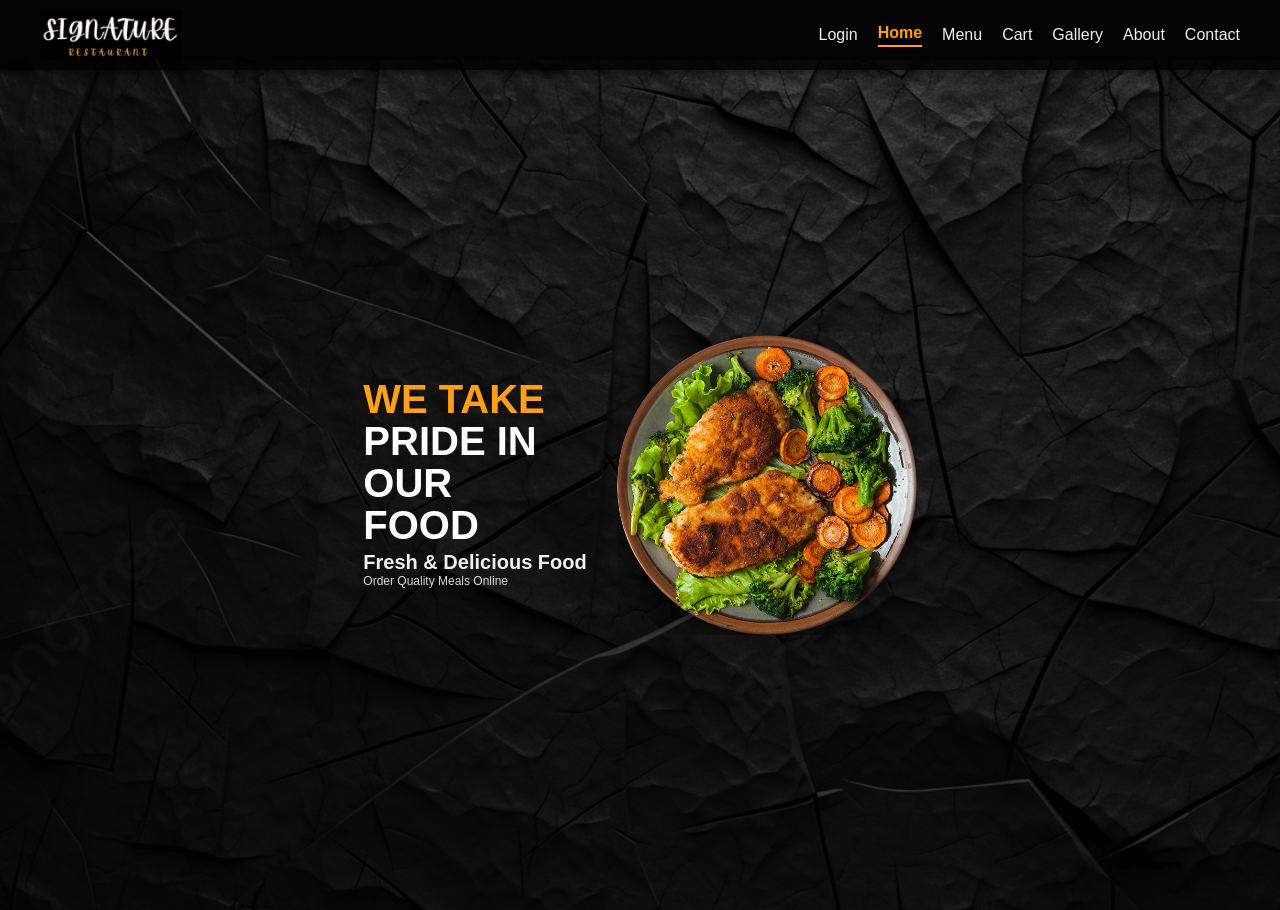
<file: Online Food Restaurant Project/index.html>
<!DOCTYPE html>
<html>
<head>
    <title>Home | Signature</title>
    <link rel="stylesheet" href="style.css">
</head>
<body>
    <header class="header">
        <div class="container">
            <a href="index.html" class="logo">
                <img src="images/logo.jpg" alt="">
            </a>
            <nav class="nav">
             <a href="login.html" >Login</a>
               <a href="index.html" class="active">Home</a>
                <a href="menu.html" >Menu</a>
                   <a href="cart.html">Cart</a>
                <a href="gallery.html">Gallery</a>
                <a href="about.html" >About</a>
                <a href="contact.html">Contact</a>
            </nav>
        </div>
    </header>
    <section class="hero">
        <div class="center-container">
            <div class="text-block">
                <h1><span class="yellow">WE TAKE</span></h1>
                <h1>PRIDE IN</h1>
                <h1>OUR</h1>
                <h1>FOOD</h1>
                <div class="tagline">
                    <h2>Fresh & Delicious Food</h2>
                    <p>Order Quality Meals Online</p>
                </div>
            </div>
            <div class="image-block">
                <img src="images/food.jpg" alt="Delicious Food">
            </div>
        </div>
    </section>
</file>
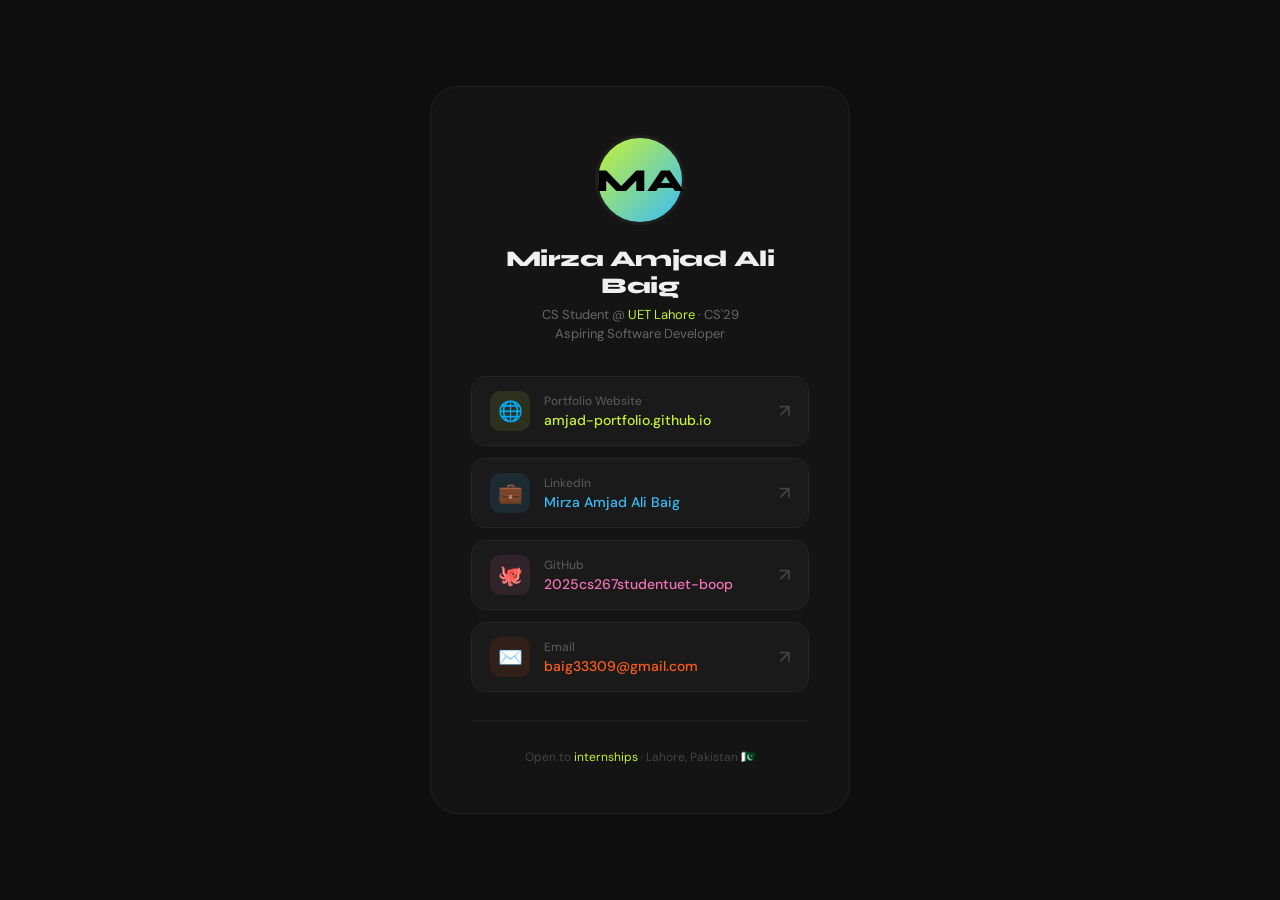
<file: amjad_links.html>
<!DOCTYPE html>
<html lang="en">
<head>
<meta charset="UTF-8"/>
<meta name="viewport" content="width=device-width, initial-scale=1.0"/>
<title>Mirza Amjad Ali Baig — Links</title>
<link href="https://fonts.googleapis.com/css2?family=Syne:wght@700;800&family=DM+Sans:wght@400;500&display=swap" rel="stylesheet"/>
<style>
  *, *::before, *::after { box-sizing: border-box; margin: 0; padding: 0; }
  body {
    min-height: 100vh;
    background: #0e0e0e;
    display: flex; align-items: center; justify-content: center;
    font-family: 'DM Sans', sans-serif;
    padding: 2rem;
  }
  .card {
    background: #141414;
    border: 1px solid #222;
    border-radius: 28px;
    padding: 3rem 2.5rem;
    width: 100%; max-width: 420px;
    text-align: center;
  }
  .avatar {
    width: 90px; height: 90px;
    border-radius: 50%;
    background: linear-gradient(135deg, #C8F135, #38BDF8);
    display: flex; align-items: center; justify-content: center;
    font-family: 'Syne', sans-serif;
    font-size: 2rem; font-weight: 800;
    color: #000;
    margin: 0 auto 1.25rem;
    border: 3px solid #1e1e1e;
  }
  h1 {
    font-family: 'Syne', sans-serif;
    font-size: 1.4rem; font-weight: 800;
    color: #f0f0f0; margin-bottom: .35rem;
    letter-spacing: -0.5px;
  }
  .role {
    font-size: 13px; color: #666;
    margin-bottom: 2rem; line-height: 1.5;
  }
  .role span { color: #C8F135; }
  .links { display: flex; flex-direction: column; gap: .75rem; }
  .link-btn {
    display: flex; align-items: center; gap: 14px;
    background: #1a1a1a; border: 1px solid #252525;
    border-radius: 14px; padding: 14px 18px;
    text-decoration: none; color: #f0f0f0;
    font-size: 15px; font-weight: 500;
    transition: border-color .2s, transform .15s, background .2s;
    text-align: left;
  }
  .link-btn:hover { border-color: #C8F135; transform: translateY(-2px); background: #1e1e1e; }
  .link-icon {
    width: 40px; height: 40px; border-radius: 10px;
    display: flex; align-items: center; justify-content: center;
    font-size: 20px; flex-shrink: 0;
  }
  .link-text { flex: 1; }
  .link-label { font-size: 12px; color: #555; margin-bottom: 2px; }
  .link-value { font-size: 14px; font-weight: 500; }
  .arrow { color: #444; font-size: 18px; }
  .link-btn:hover .arrow { color: #C8F135; }
  .divider { height: 1px; background: #1e1e1e; margin: 1.75rem 0; }
  .footer-text { font-size: 12px; color: #444; }
  .footer-text span { color: #C8F135; }
</style>
</head>
<body>
<div class="card">
  <div class="avatar">MA</div>
  <h1>Mirza Amjad Ali Baig</h1>
  <p class="role">CS Student @ <span>UET Lahore</span> · CS'29<br/>Aspiring Software Developer</p>

  <div class="links">

    <a href="https://2025cs267studentuet-boop.github.io/portfolio/" target="_blank" class="link-btn">
      <div class="link-icon" style="background:rgba(200,241,53,.1);">🌐</div>
      <div class="link-text">
        <div class="link-label">Portfolio Website</div>
        <div class="link-value" style="color:#C8F135;">amjad-portfolio.github.io</div>
      </div>
      <span class="arrow">↗</span>
    </a>

    <a href="https://linkedin.com/in/mirza-amjad-ali-baig-b430b33a5" target="_blank" class="link-btn">
      <div class="link-icon" style="background:rgba(56,189,248,.1);">💼</div>
      <div class="link-text">
        <div class="link-label">LinkedIn</div>
        <div class="link-value" style="color:#38BDF8;">Mirza Amjad Ali Baig</div>
      </div>
      <span class="arrow">↗</span>
    </a>

    <a href="https://github.com/2025cs267studentuet-boop" target="_blank" class="link-btn">
      <div class="link-icon" style="background:rgba(244,114,182,.1);">🐙</div>
      <div class="link-text">
        <div class="link-label">GitHub</div>
        <div class="link-value" style="color:#F472B6;">2025cs267studentuet-boop</div>
      </div>
      <span class="arrow">↗</span>
    </a>

    <a href="mailto:baig33309@gmail.com" class="link-btn">
      <div class="link-icon" style="background:rgba(255,92,26,.1);">✉️</div>
      <div class="link-text">
        <div class="link-label">Email</div>
        <div class="link-value" style="color:#FF5C1A;">baig33309@gmail.com</div>
      </div>
      <span class="arrow">↗</span>
    </a>

  </div>

  <div class="divider"></div>
  <p class="footer-text">Open to <span>internships</span> · Lahore, Pakistan 🇵🇰</p>
</div>
</body>
</html>
</file>
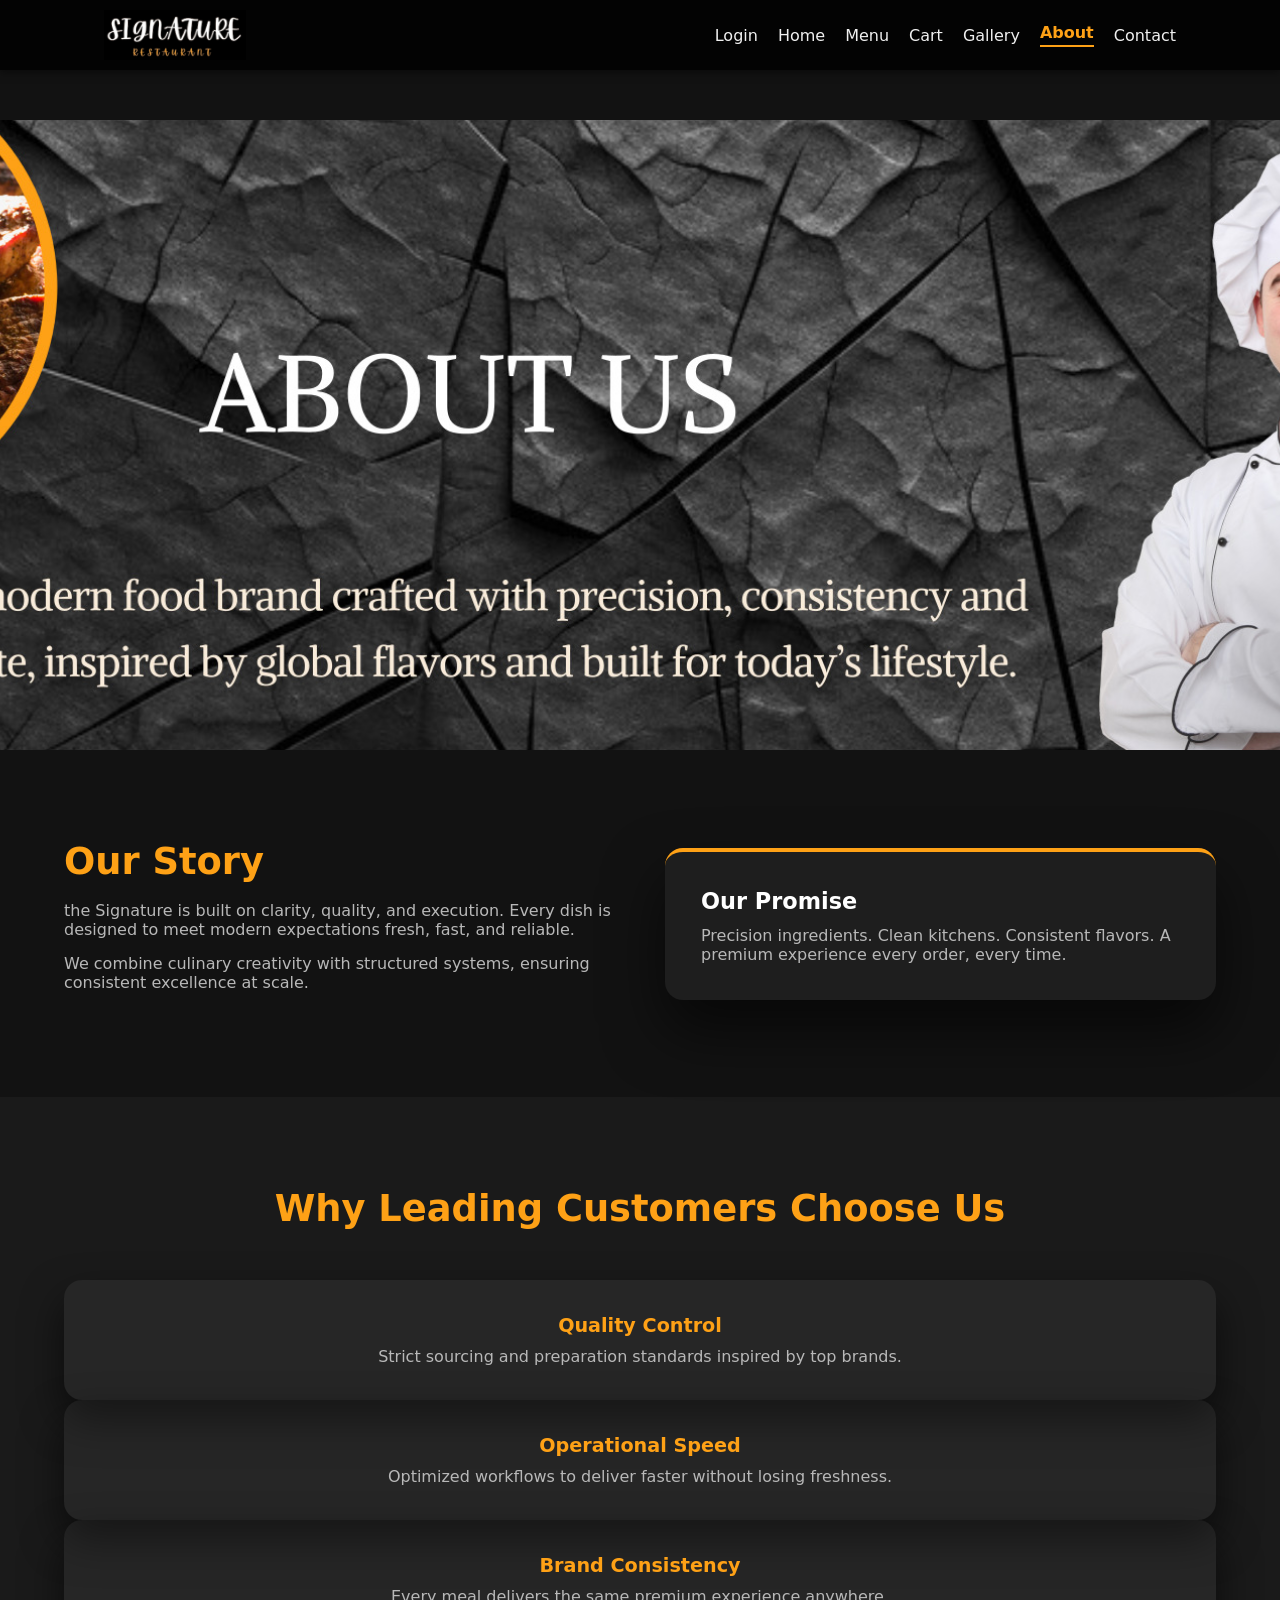
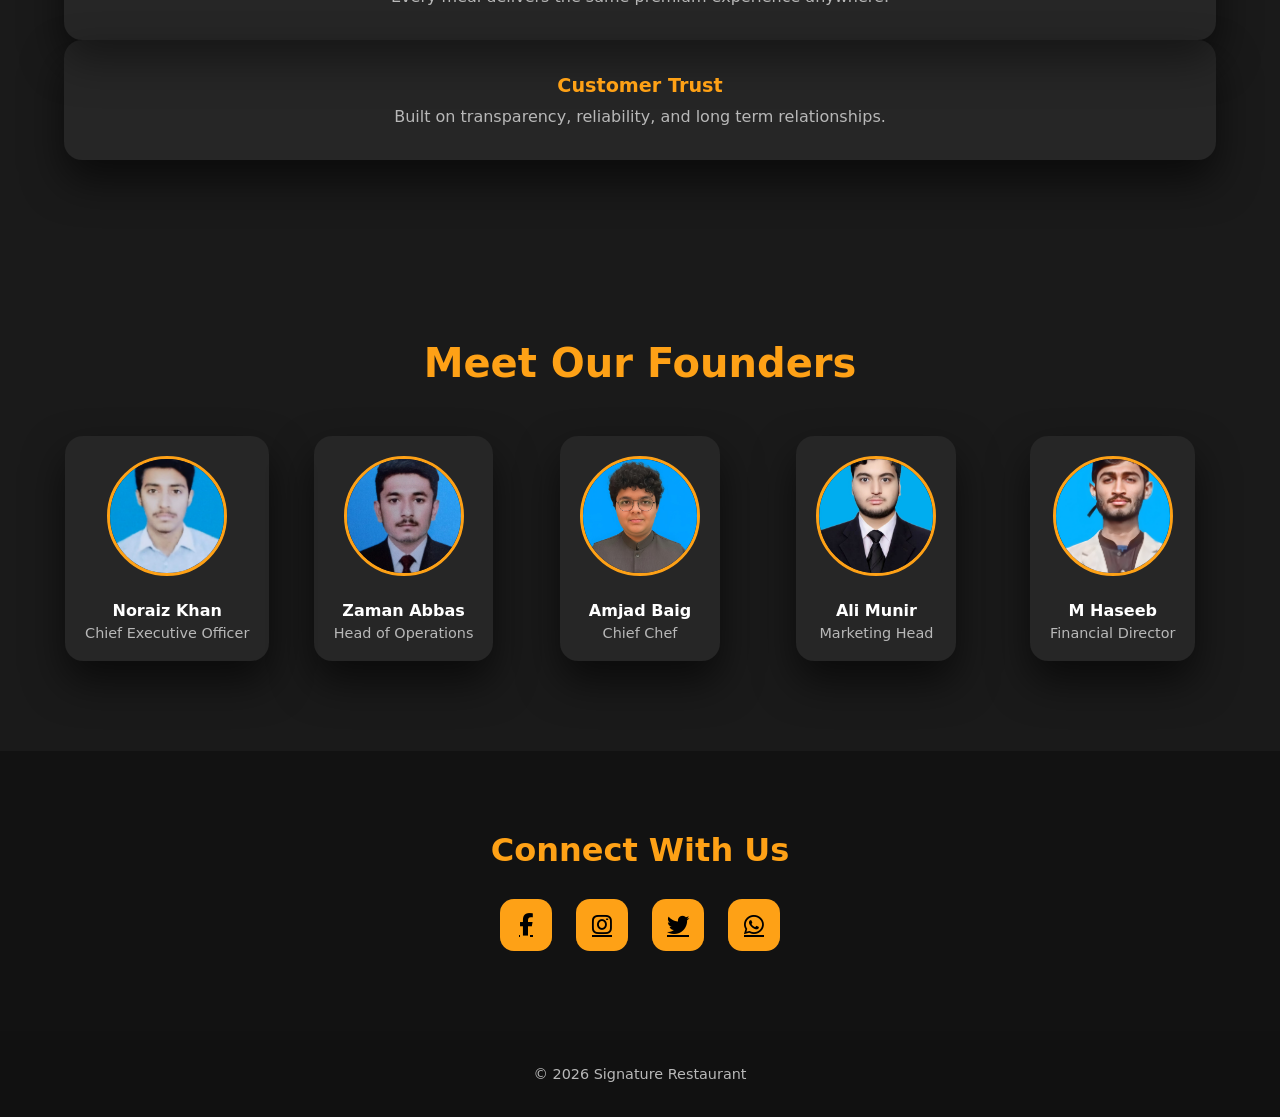
<file: Online Food Restaurant Project/about.html>
<header class="header">
    <div class="container">
       <a href="index.html" class="logo">
                <img src="images/logo.jpg" alt="">
            </a>
            <nav class="nav">
             <a href="login.html" >Login</a>
               <a href="index.html" >Home</a>
                <a href="menu.html" >Menu</a>
                 <a href="cart.html">Cart</a>
                <a href="gallery.html">Gallery</a>
                <a href="about.html" class="active">About</a>
                <a href="contact.html">Contact</a>
            </nav>
    </div>
</header>
<!DOCTYPE html>
<html lang="en">
<head>
  <meta charset="UTF-8" />
  <meta name="viewport" content="width=device-width, initial-scale=1.0" />
  <title>About Us | Signature</title>
  <link rel="stylesheet" href="about.css">

 
  <link rel="stylesheet" href="https://cdnjs.cloudflare.com/ajax/libs/font-awesome/6.5.0/css/all.min.css">

</head>
<body>

  
  <section class="hero">
  </section>

  
  <section class="container about">
    <div class="about-text">
      <h2>Our Story</h2>
      <p>
        the Signature is built on clarity, quality, and execution. Every dish is
        designed to meet modern expectations  fresh, fast, and reliable.
      </p>
      <p>
        We combine culinary creativity with structured systems, ensuring
        consistent excellence at scale.
      </p>
    </div>
    <div class="about-card">
      <h3>Our Promise</h3>
      <p>
        Precision ingredients. Clean kitchens. Consistent flavors. A premium
        experience  every order, every time.
      </p>
    </div>
  </section>

  
  <section class="values">
    <div class="container">
      <h2>Why Leading Customers Choose Us</h2>
      <div class="value-grid">
        <div class="value-box">
          <h4>Quality Control</h4>
          <p>Strict sourcing and preparation standards inspired by top brands.</p>
        </div>
        <div class="value-box">
          <h4>Operational Speed</h4>
          <p>Optimized workflows to deliver faster without losing freshness.</p>
        </div>
        <div class="value-box">
          <h4>Brand Consistency</h4>
          <p>Every meal delivers the same premium experience  anywhere.</p>
        </div>
        <div class="value-box">
          <h4>Customer Trust</h4>
          <p>Built on transparency, reliability, and long term relationships.</p>
        </div>
      </div>
    </div>
  </section>


<section class="founders">
  <div class="container">
    <h2>Meet Our Founders</h2>
    <div class="founders-grid">
      <div class="founder-card">
        <img src="images/noraiz.jpg" alt="Founder 1">
        <h4>Noraiz Khan</h4>
        <p>Chief Executive Officer</p>
      </div>
      <div class="founder-card">
        <img src="images/zaman.jpg" alt="Founder 2">
        <h4>Zaman Abbas</h4>
        <p>Head of Operations</p>
      </div>
      <div class="founder-card">
        <img src="images/baig1.jpg" alt="Founder 3">
        <h4>Amjad Baig</h4>
        <p>Chief Chef</p>
      </div>
      <div class="founder-card">
        <img src="images/ali.jpg" alt="Founder 4">
        <h4>Ali Munir</h4>
        <p>Marketing Head</p>
      </div>
      <div class="founder-card">
        <img src="images/haseeb.jpg" alt="Founder 5">
        <h4>M Haseeb</h4>
        <p>Financial Director</p>
      </div>
    </div>
  </div>
</section>

  
  <section class="social-section">
    <div class="container">
      <h2 class="social-title">Connect With Us</h2>
      <div class="social-icons">
        <a href="#"><i class="fab fa-facebook-f"></i></a>
        <a href="#"><i class="fab fa-instagram"></i></a>
        <a href="#"><i class="fab fa-twitter"></i></a>
        <a href="#"><i class="fab fa-whatsapp"></i></a>
      </div>
    </div>
  </section>

 <footer class="footer">© 2026 Signature Restaurant</footer>

</body>
</html>
</file>
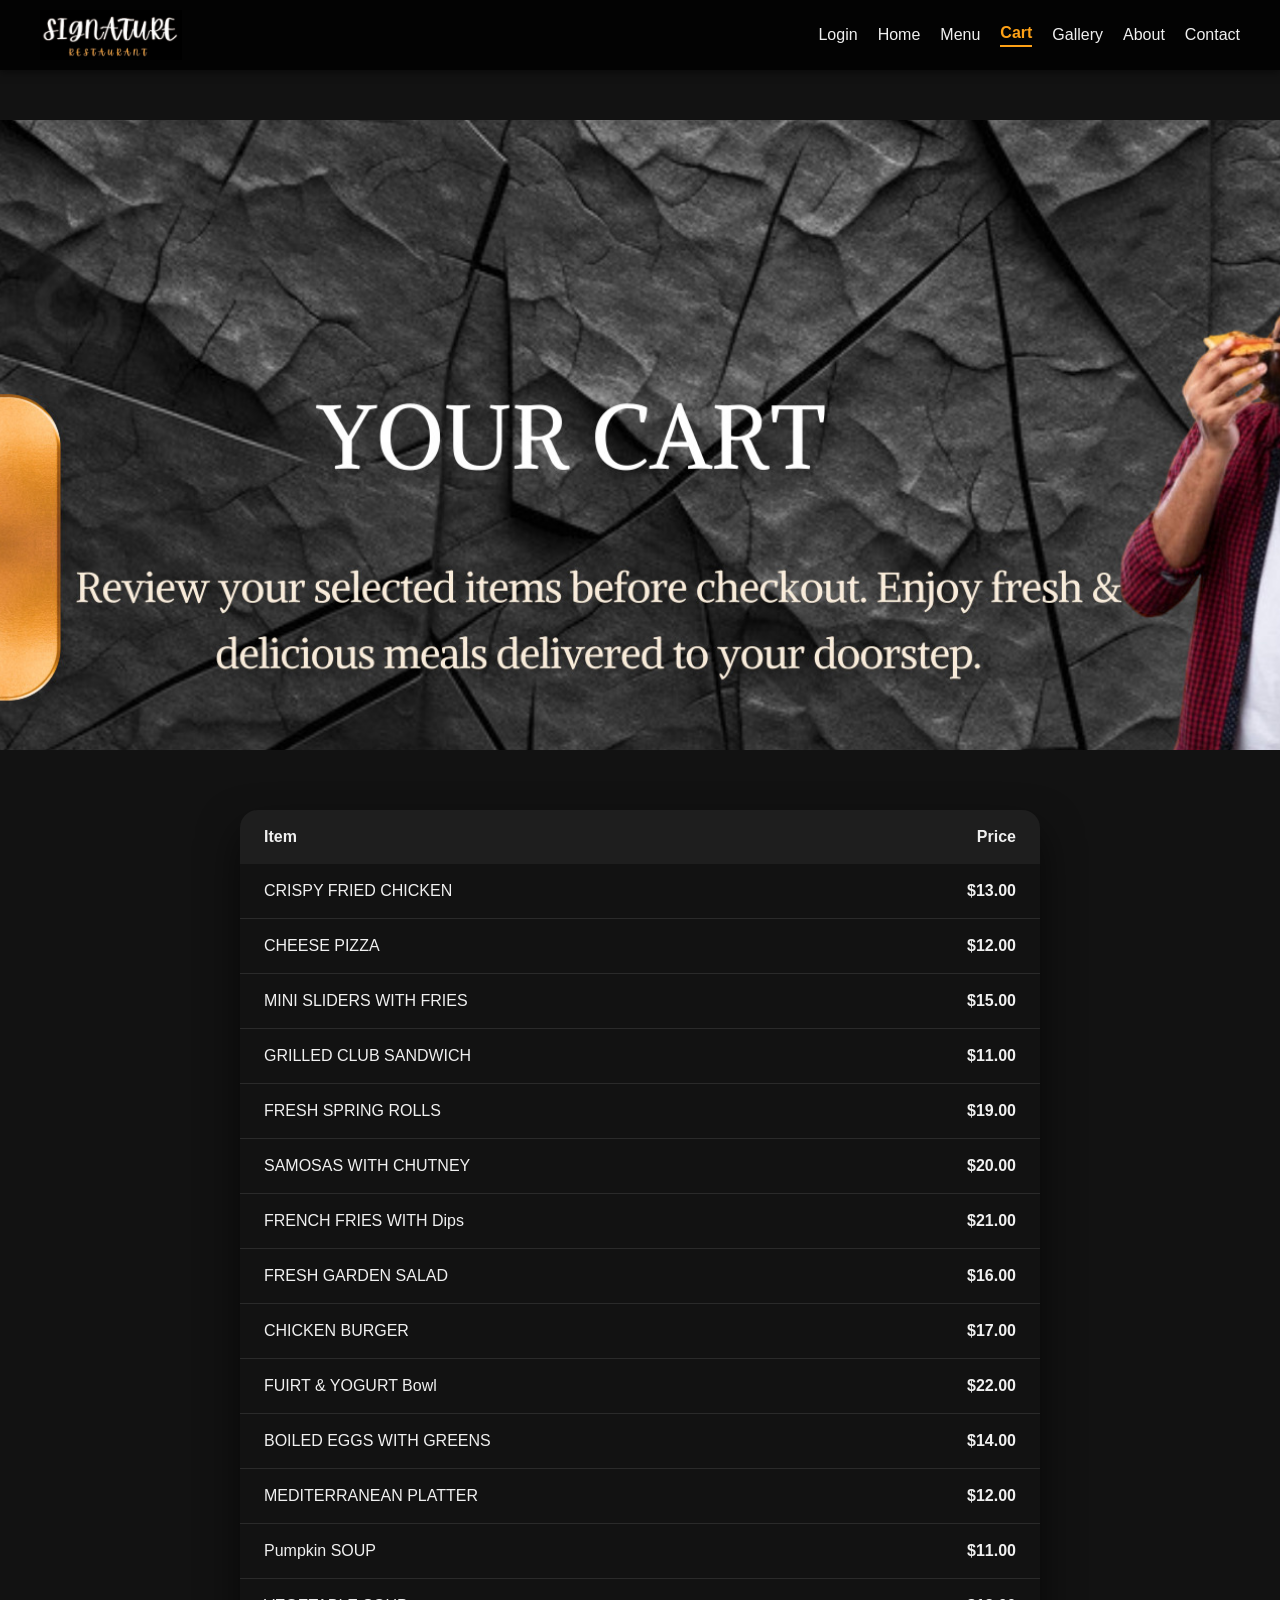
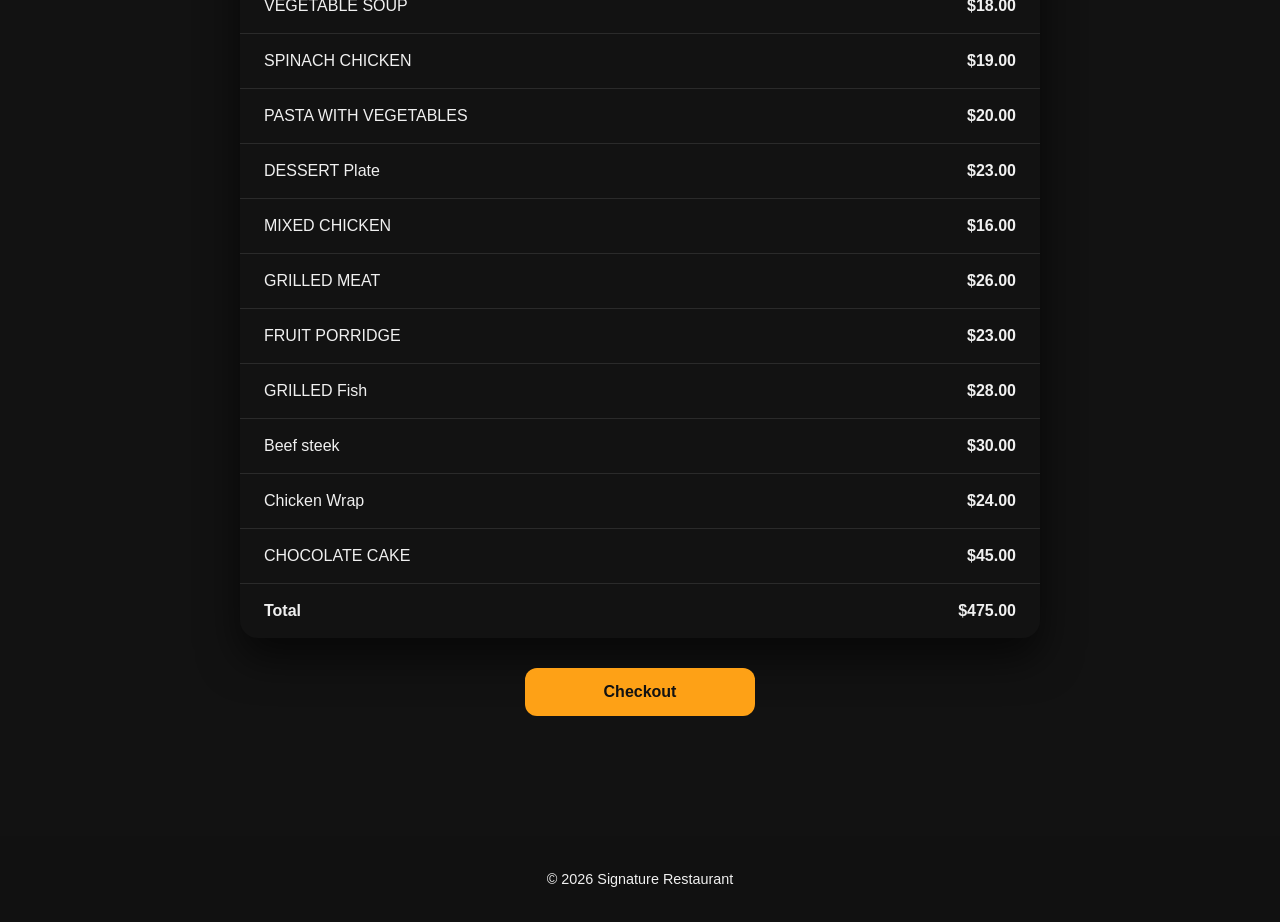
<file: Online Food Restaurant Project/cart.html>
<!DOCTYPE html>
<html lang="en">
<head>
  <meta charset="UTF-8" />
  <meta name="viewport" content="width=device-width, initial-scale=1.0" />
  <title>Cart | Signature</title>
  <link rel="stylesheet" href="cart.css">
</head>
<body>

<header class="header">
    <div class="container">
        <a href="index.html" class="logo">
            <img src="images/logo.jpg" alt="">
        </a>
        <nav class="nav">
            <a href="login.html">Login</a>
            <a href="index.html">Home</a>
            <a href="menu.html">Menu</a>
            <a href="cart.html" class="active">Cart</a>
            <a href="gallery.html">Gallery</a>
            <a href="about.html">About</a>
            <a href="contact.html">Contact</a>
        </nav>
    </div>
</header>


  <section class="hero">
  </section>

  <section class="cart-section container">
    <div class="cart-table">
      <div class="cart-header">
        <span class="item">Item</span>
        <span class="price">Price</span>
      </div>
      <div class="cart-row">
        <span class="item">CRISPY FRIED CHICKEN</span>
        <span class="price">$13.00</span>
      </div>
      <div class="cart-row">
        <span class="item">CHEESE PIZZA</span>
        <span class="price">$12.00</span>
      </div>
      <div class="cart-row">
        <span class="item">MINI SLIDERS WITH FRIES</span>
        <span class="price">$15.00</span>
      </div>
      <div class="cart-row">
        <span class="item">GRILLED CLUB SANDWICH</span>
        <span class="price">$11.00</span>
      </div>
      <div class="cart-row">
        <span class="item">FRESH SPRING ROLLS</span>
        <span class="price">$19.00</span>
      </div>
       <div class="cart-row">
        <span class="item">SAMOSAS WITH CHUTNEY</span>
        <span class="price">$20.00</span>
      </div>
       <div class="cart-row">
        <span class="item">FRENCH FRIES WITH Dips</span>
        <span class="price">$21.00</span>
      </div>
       <div class="cart-row">
        <span class="item">FRESH GARDEN SALAD</span>
        <span class="price">$16.00</span>
      </div>
       <div class="cart-row">
        <span class="item">CHICKEN BURGER</span>
        <span class="price">$17.00</span>
      </div>
       <div class="cart-row">
        <span class="item">FUIRT & YOGURT Bowl</span>
        <span class="price">$22.00</span>
      </div>
       <div class="cart-row">
        <span class="item">BOILED EGGS WITH GREENS</span>
        <span class="price">$14.00</span>
      </div>
       <div class="cart-row">
        <span class="item">MEDITERRANEAN PLATTER</span>
        <span class="price">$12.00</span>
      </div>
       <div class="cart-row">
        <span class="item">Pumpkin SOUP</span>
        <span class="price">$11.00</span>
      </div>
       <div class="cart-row">
        <span class="item">VEGETABLE SOUP</span>
        <span class="price">$18.00</span>
      </div>
       <div class="cart-row">
        <span class="item">SPINACH CHICKEN</span>
        <span class="price">$19.00</span>
      </div>
       <div class="cart-row">
        <span class="item">PASTA WITH VEGETABLES</span>
        <span class="price">$20.00</span>
      </div>
       <div class="cart-row">
        <span class="item">DESSERT Plate</span>
        <span class="price">$23.00</span>
      </div>
       <div class="cart-row">
        <span class="item">MIXED CHICKEN</span>
        <span class="price">$16.00</span>
      </div>
       <div class="cart-row">
        <span class="item">GRILLED MEAT</span>
        <span class="price">$26.00</span>
      </div>
       <div class="cart-row">
        <span class="item">FRUIT PORRIDGE</span>
        <span class="price">$23.00</span>
      </div>
       <div class="cart-row">
        <span class="item">GRILLED Fish</span>
        <span class="price">$28.00</span>
      </div>
       <div class="cart-row">
        <span class="item">Beef steek</span>
        <span class="price">$30.00</span>
      </div>
       <div class="cart-row">
        <span class="item">Chicken Wrap</span>
        <span class="price">$24.00</span>
      </div>
       <div class="cart-row">
        <span class="item">CHOCOLATE CAKE</span>
        <span class="price">$45.00</span>
      </div>
      <div class="cart-row total-row">
        <span class="item">Total</span>
        <span class="price">$475.00</span>
      </div>
    </div>
    <a href="#" class="checkout-btn">Checkout</a>
  </section>

  <footer class="footer">
    © 2026 Signature Restaurant
  </footer>

</body>
</html>
</file>
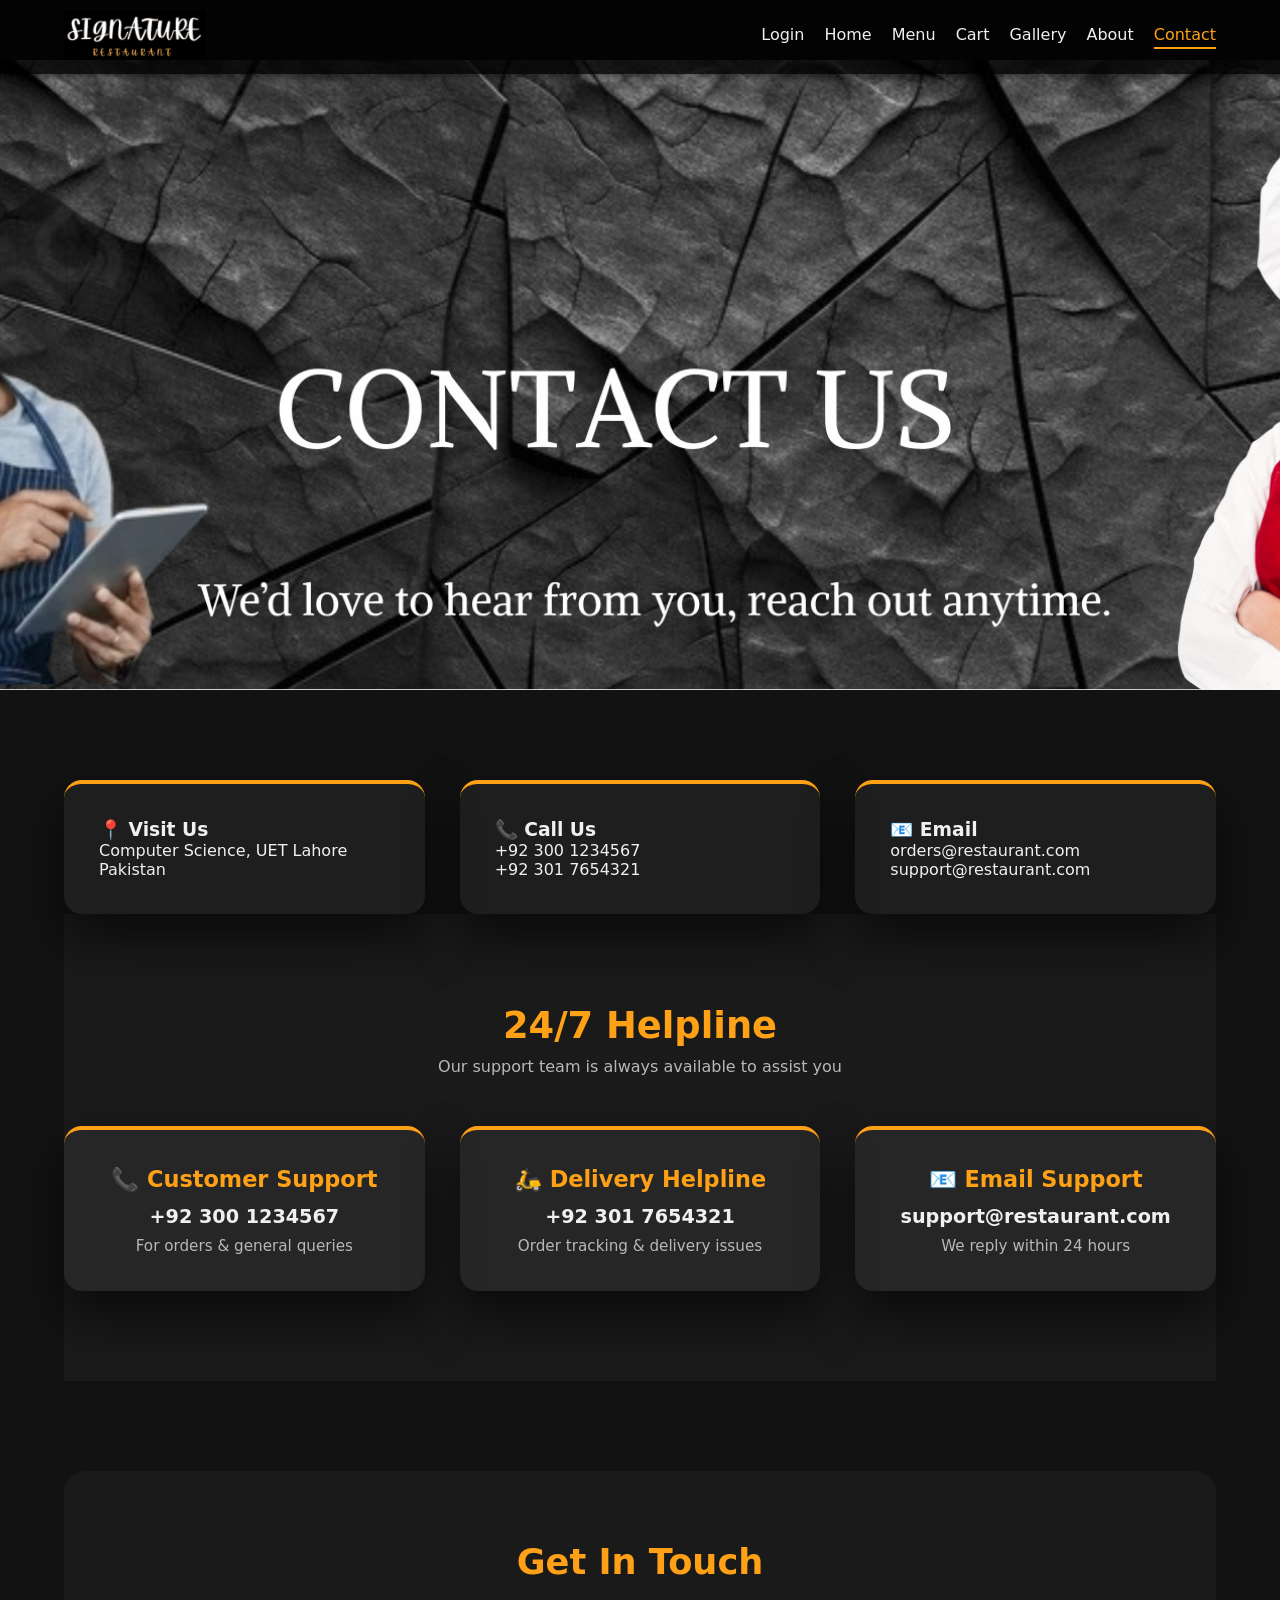
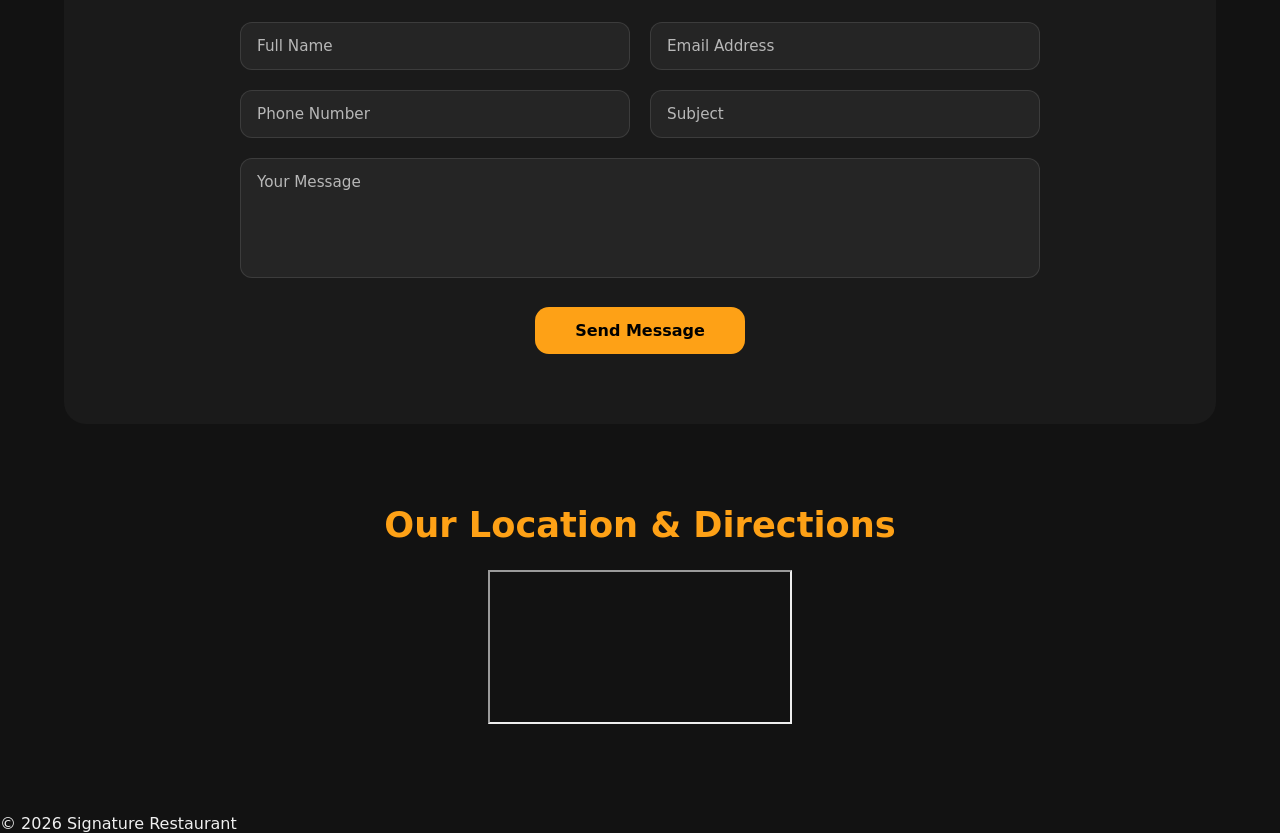
<file: Online Food Restaurant Project/contact.html>
<!DOCTYPE html>
<html lang="en">
<head>
    <meta charset="UTF-8">
    <meta name="viewport" content="width=device-width, initial-scale=1.0">
    <title>Contact Us | Signature</title>
    <link rel="stylesheet" href="contact.css">
</head>
<body>

<header class="header">
    <div class="container">
        <a href="index.html" class="logo">
            <img src="images/logo.jpg" alt="Logo">
        </a>
        <nav class="nav">
            <a href="login.html">Login</a>
            <a href="index.html">Home</a>
            <a href="menu.html">Menu</a>
             <a href="cart.html">Cart</a>
            <a href="gallery.html">Gallery</a>
            <a href="about.html">About</a>
            <a href="contact.html" class="active">Contact</a>
        </nav>
    </div>
</header>


<section class="contact-hero"></section>
<section class="contact-section">
    <div class="container">
        <div class="contact-info">
            <div class="contact-box">
                <h3>📍 Visit Us</h3>
                <p>Computer Science, UET Lahore</p>
                <p>Pakistan</p>
            </div>
            <div class="contact-box">
                <h3>📞 Call Us</h3>
                <p>+92 300 1234567</p>
                <p>+92 301 7654321</p>
            </div>
            <div class="contact-box">
                <h3>📧 Email</h3>
                <p>orders@restaurant.com</p>
                <p>support@restaurant.com</p>
            </div>
        </div>
        <section class="helpline-section">
            <h2 class="helpline-title">24/7 Helpline</h2>
            <p class="helpline-subtitle">
                Our support team is always available to assist you
            </p>
            <div class="helpline-cards">
                <div class="helpline-box">
                    <h3>📞 Customer Support</h3>
                    <p>+92 300 1234567</p>
                    <span>For orders & general queries</span>
                </div>
                <div class="helpline-box">
                    <h3>🛵 Delivery Helpline</h3>
                    <p>+92 301 7654321</p>
                    <span>Order tracking & delivery issues</span>
                </div>
                <div class="helpline-box">
                    <h3>📧 Email Support</h3>
                    <p>support@restaurant.com</p>
                    <span>We reply within 24 hours</span>
                </div>
            </div>
        </section>
        <div class="contact-form-section">
            <h2 class="form-title">Get In Touch</h2>
            <form class="contact-form">
                <div class="form-row">
                    <input type="text" placeholder="Full Name" required>
                    <input type="email" placeholder="Email Address" required>
                </div>
                <div class="form-row">
                    <input type="text" placeholder="Phone Number">
                    <input type="text" placeholder="Subject">
                </div>
                <textarea rows="5" placeholder="Your Message"></textarea>
                <button type="submit">Send Message</button>
            </form>
        </div>
        <h2 class="location-title">Our Location & Directions</h2>
        <div class="map">
            <iframe
                src="https://www.google.com/maps/embed?pb=!1m13!1m8!1m3!1d1699.5090247629055!2d74.3566172!3d31.5785529!3m2!1i1024!2i768!4f13.1!3m2!1m1!2zMzHCsDM0JzQyLjYiTiA3NMKwMjEnMjYuOSJF!5e0!3m2!1sen!2s!4v1767261107724!5m2!1sen!2s"
                loading="lazy"
                referrerpolicy="no-referrer-when-downgrade">
            </iframe>
        </div>
    </div>
</section>
<footer class="footer">
    © 2026 Signature Restaurant
</footer>
</body>
</html>
</file>
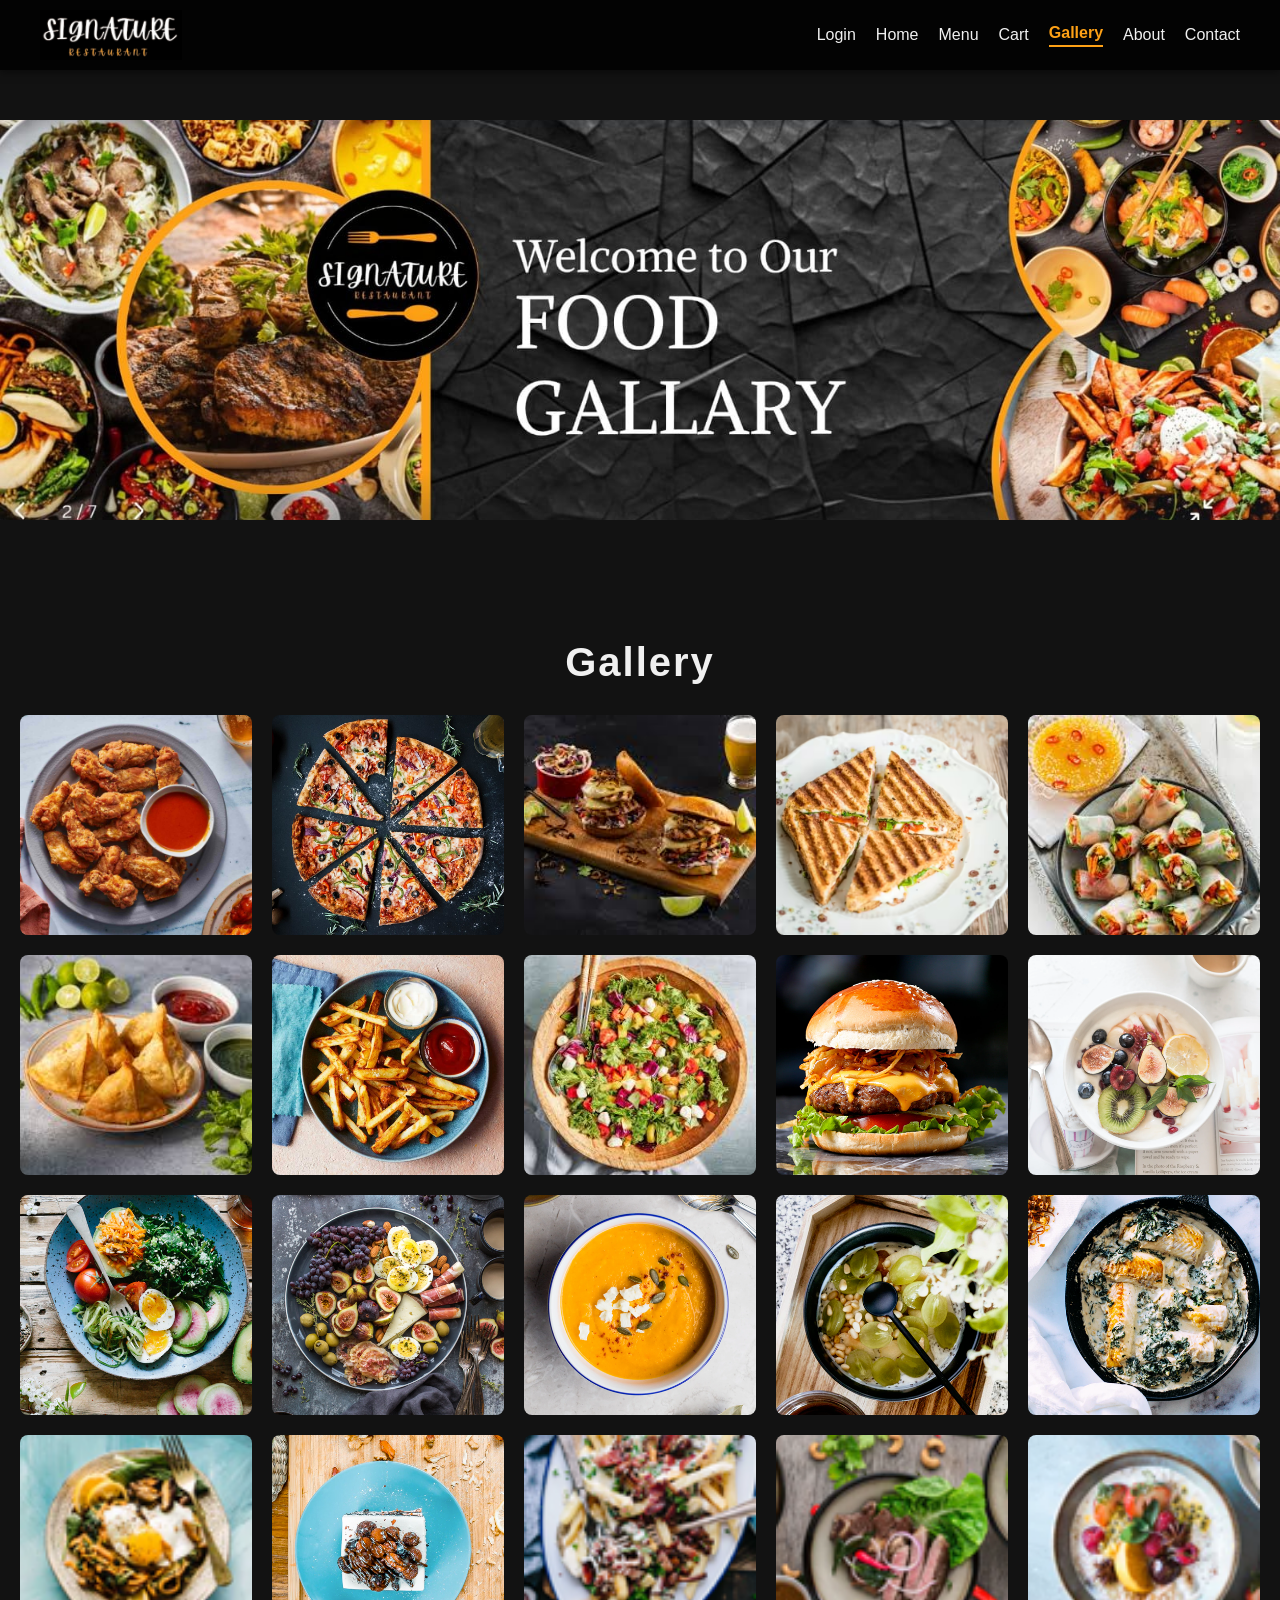
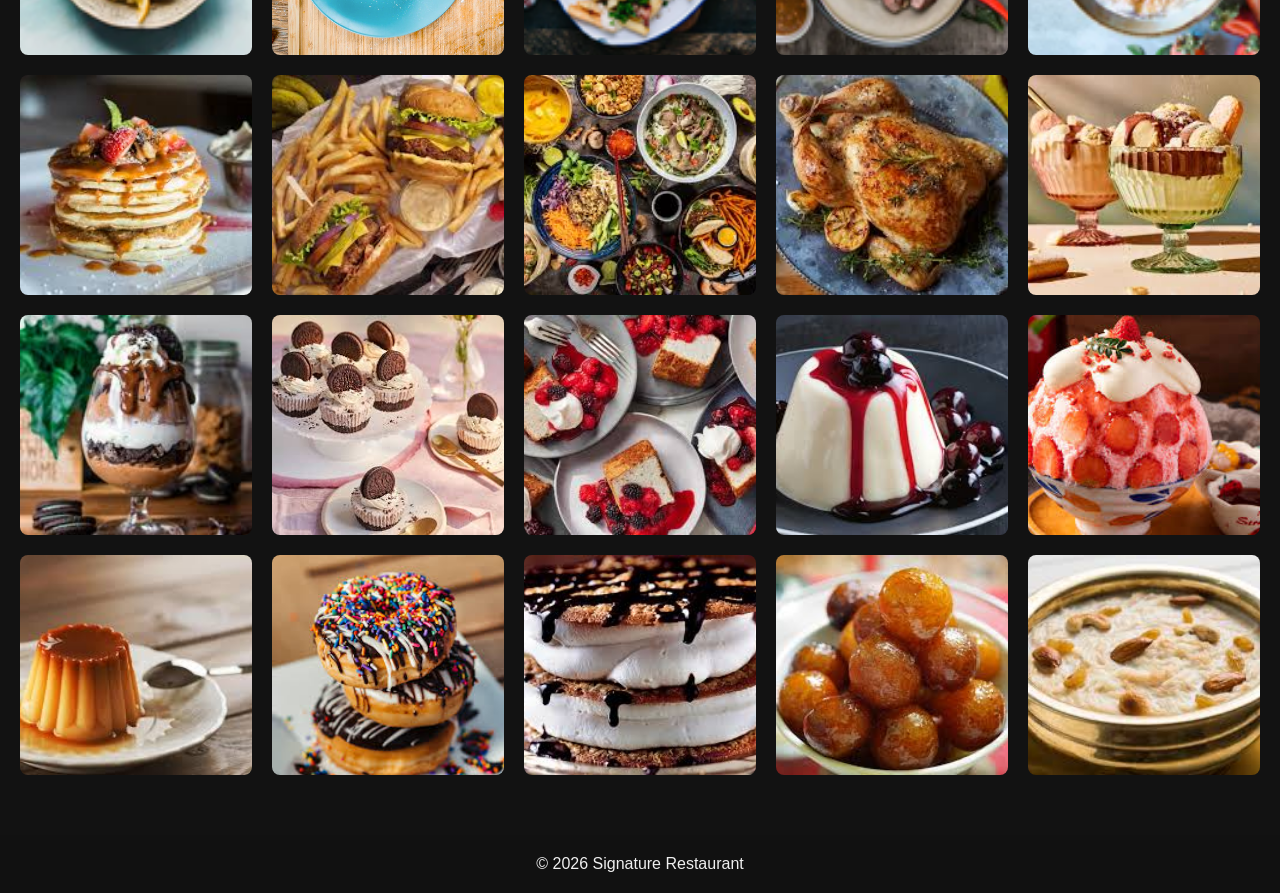
<file: Online Food Restaurant Project/gallery.html>
<header class="header">
    <div class="container">
       <a href="index.html" class="logo">
                <img src="images/logo.jpg" alt="">
            </a>
          <nav class="nav">
             <a href="login.html" >Login</a>
               <a href="index.html" >Home</a>
                <a href="menu.html" >Menu</a>
                 <a href="cart.html">Cart</a>
                <a href="gallery.html" class="active">Gallery</a>
                <a href="about.html" >About</a>
                <a href="contact.html">Contact</a>
            </nav>
    </div>
</header>
<!DOCTYPE html>
<html>
<head>
    <title>Gallery | Signature</title>
    <link rel="stylesheet" href="gallery.css">
</head>
<body>
<section class="hero">
</section>

<section class="page">
    <h2>Gallery</h2>
    <div class="gallery">
    <img src="images/img1.jpg">
     <img src="images/img2.jpg">
     <img src="images/img3.jpg">
     <img src="images/img4.jpg">
     <img src="images/img5.jpg">
     <img src="images/img6.jpg">
     <img src="images/img7.jpg">
     <img src="images/img8.jpg">
        <img src="images/burger.jpg">
        <img src="images/menu-01.jpg">
        <img src="images/menu-02.jpg">
        <img src="images/menu-03.jpg">
        <img src="images/menu-04.jpg">
        <img src="images/menu-05.jpg">
        <img src="images/menu-06.jpg">
        <img src="images/menu-07.jpg">
        <img src="images/menu-08.jpg">
        <img src="images/menu-10.jpg">
        <img src="images/menu-11.jpg">
        <img src="images/menu-13.jpg">
        <img src="images/menu-14.jpg">
        <img src="images/menu-15.jpg">
        <img src="images/menu-16.jpg">
        <img src="images/menu-17.jpg">
        <img src="images/menu-18.jpg">
        <img src="images/menu-19.jpg">
        <img src="images/menu-20.jpg">
        <img src="images/menu-21.jpg">
        <img src="images/menu-22.jpg">
        <img src="images/menu-23.jpg">
        <img src="images/menu-24.jpg">
        <img src="images/menu-25.jpg">
        <img src="images/menu-26.jpg">
        <img src="images/menu-27.jpg">
        <img src="images/menu-28.jpg">
    </div>
</section>

<footer class="footer">© 2026 Signature Restaurant</footer>

</body>
</html>
</file>
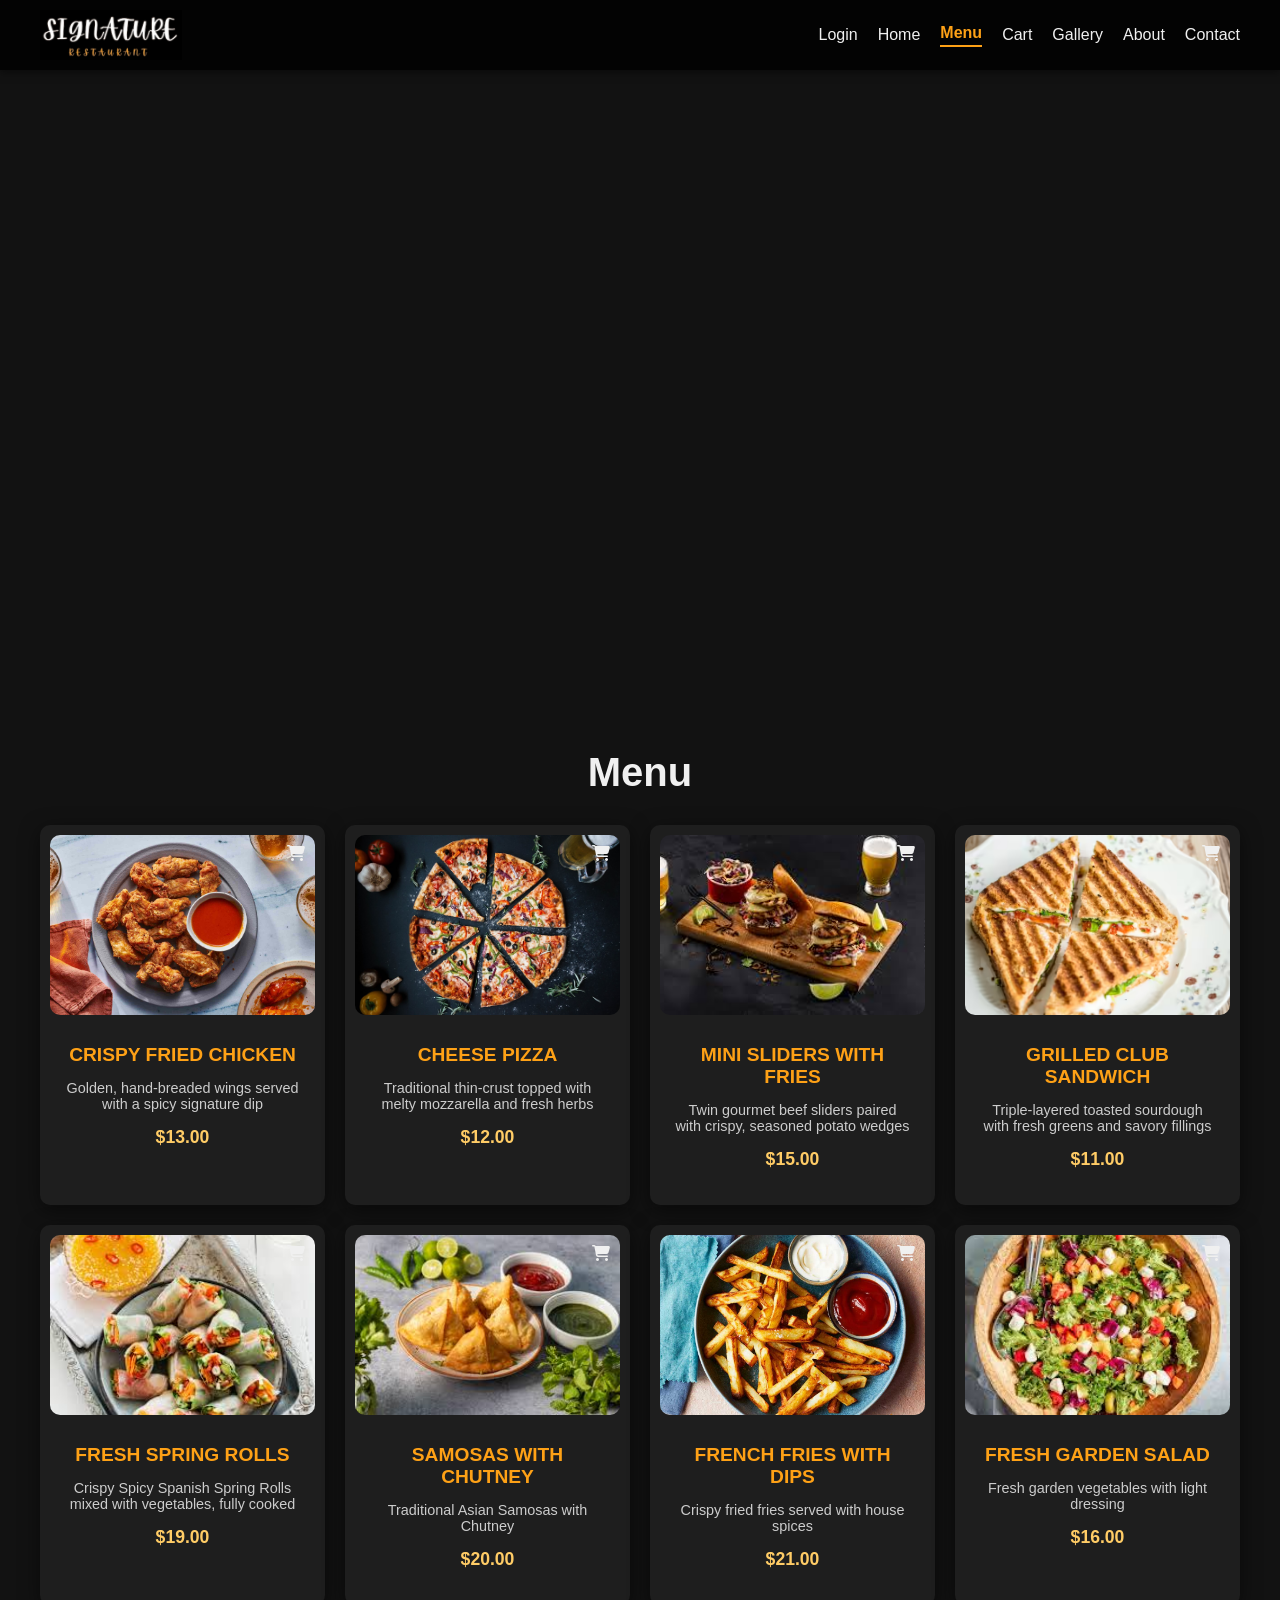
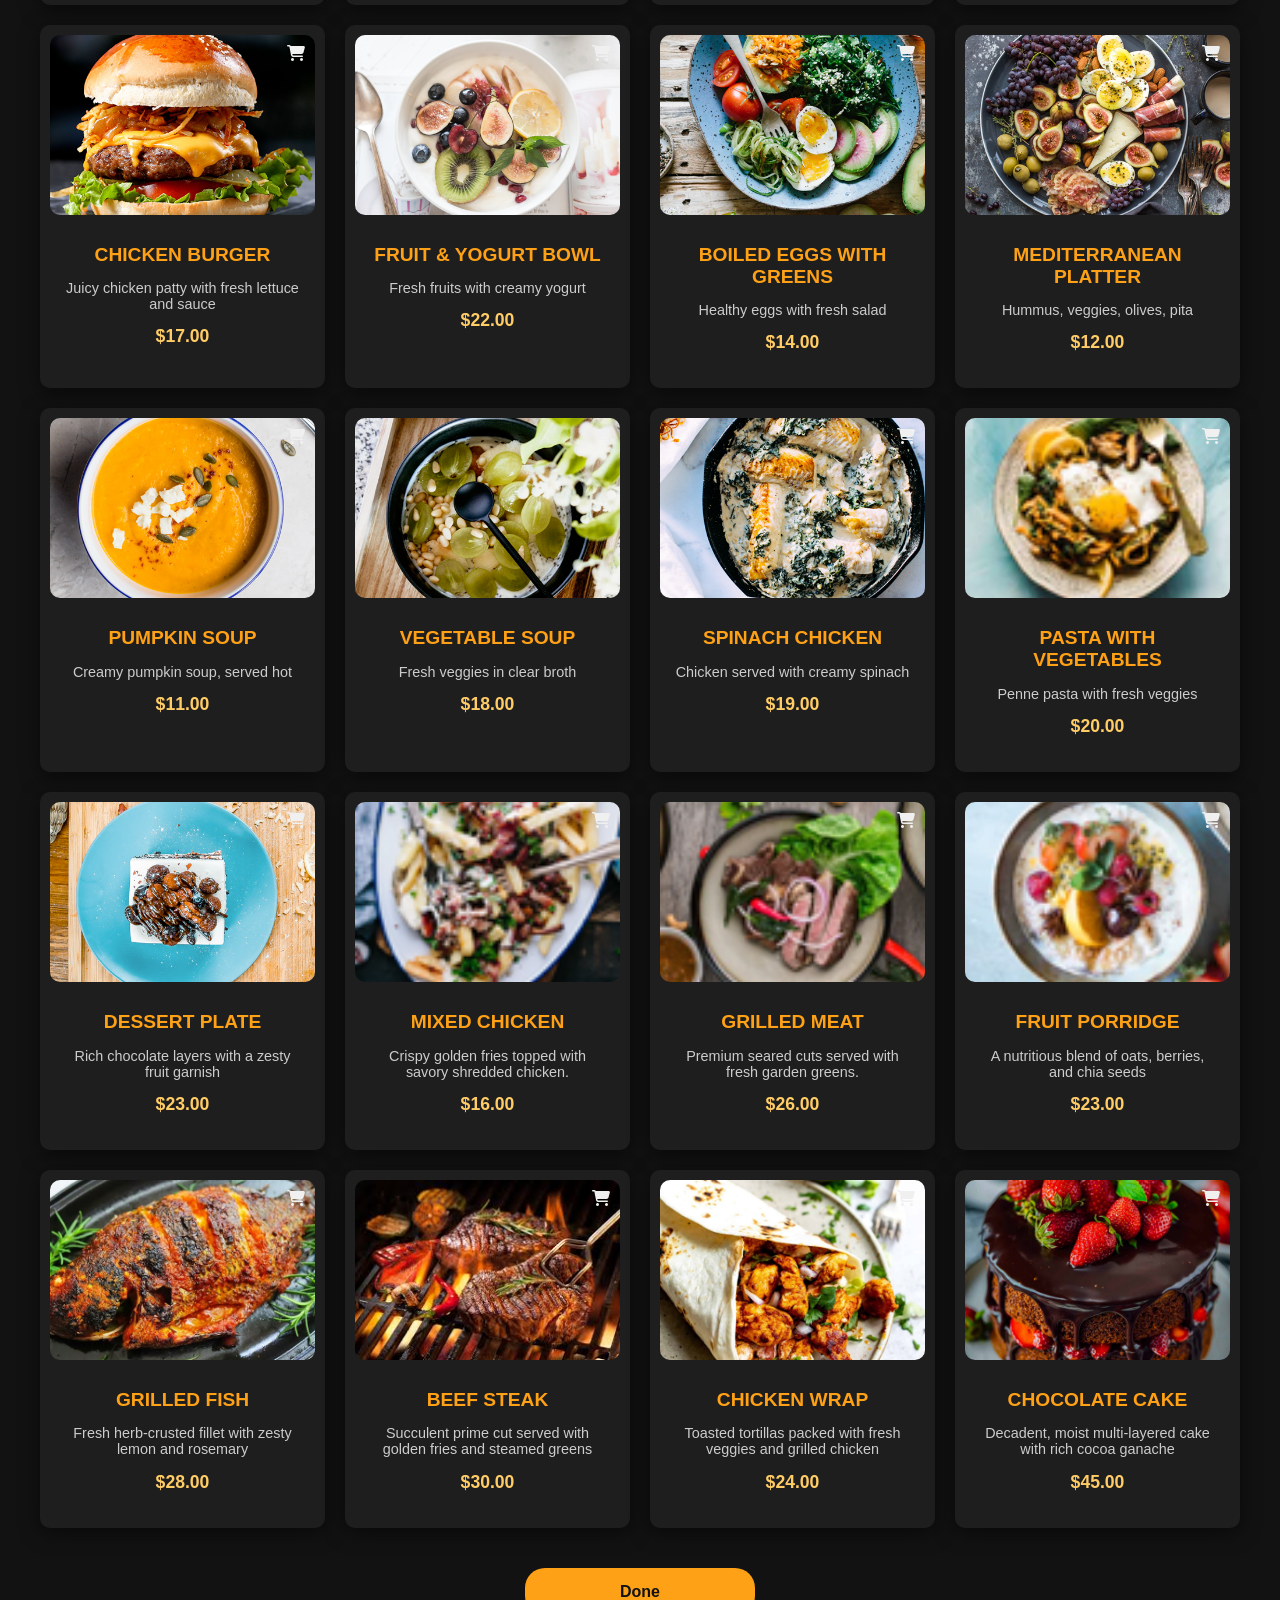
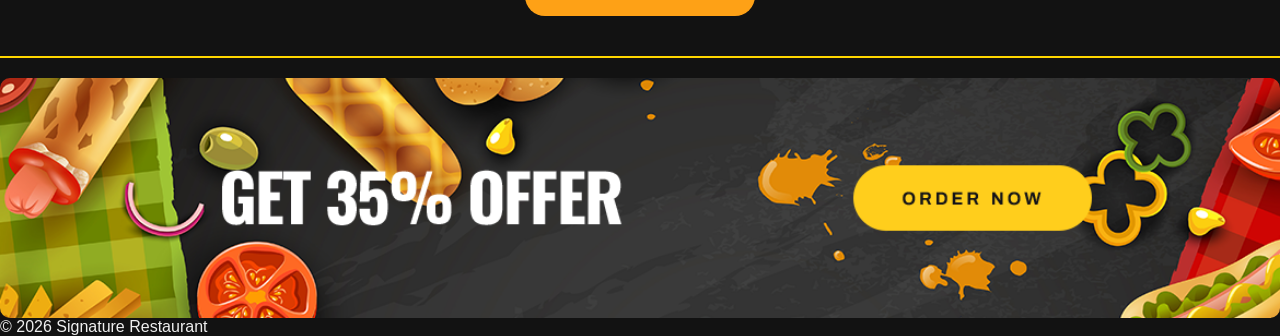
<file: Online Food Restaurant Project/menu.html>
<!DOCTYPE html>
<html lang="en">

<head>
    <meta charset="UTF-8">
    <meta name="viewport" content="width=device-width, initial-scale=1.0">
    <title>Menu | Signature</title>
    <link rel="stylesheet" href="menu.css">
    
    <link rel="stylesheet" href="https://cdnjs.cloudflare.com/ajax/libs/font-awesome/6.5.0/css/all.min.css">
</head>

<body>
    
    <header class="header">
        <div class="container">
            <a href="index.html" class="logo">
                <img src="images/logo.jpg" alt="Logo">
            </a>
            <nav class="nav">
                <a href="login.html">Login</a>
                <a href="index.html">Home</a>
                <a href="menu.html" class="active">Menu</a>
                <a href="cart.html">Cart</a>
                <a href="gallery.html">Gallery</a>
                <a href="about.html">About</a>
                <a href="contact.html">Contact</a>
            </nav>
        </div>
    </header>
    
<section class="hero">
    <video class="hero-video" autoplay muted loop playsinline>
        <source src="images/menu.mp4" type="video/mp4">
        Your browser does not support the video tag.
    </video>
</section>
    
    <section>
        <h2>Menu</h2>
        <div class="container">
            <div class="menu-container">
                
                <div class="menu-item">
                    <img class="item-image" src="images/img1.jpg" alt="Crispy Fried Chicken">
                    <input type="checkbox" id="item1">
                    <label for="item1" class="cart-label"><i class="fas fa-shopping-cart cart-icon"></i></label>
                    <div class="item-content">
                        <h5 class="item-name"><a href="#">CRISPY FRIED CHICKEN</a></h5>
                        <p class="item-description">Golden, hand-breaded wings served with a spicy signature dip</p>
                        <div class="item-price"><a href="#">$13.00</a></div>
                    </div>
                </div>
                <div class="menu-item">
                    <img class="item-image" src="images/img2.jpg" alt="Cheese Pizza">
                    <input type="checkbox" id="item2">
                    <label for="item2" class="cart-label"><i class="fas fa-shopping-cart cart-icon"></i></label>
                    <div class="item-content">
                        <h5 class="item-name"><a href="#">CHEESE PIZZA</a></h5>
                        <p class="item-description">Traditional thin-crust topped with melty mozzarella and fresh herbs
</p>
                        <div class="item-price"><a href="#">$12.00</a></div>
                    </div>
                </div>
                <div class="menu-item">
                    <img class="item-image" src="images/img3.jpg" alt="Mini Sliders With Fries">
                    <input type="checkbox" id="item3">
                    <label for="item3" class="cart-label"><i class="fas fa-shopping-cart cart-icon"></i></label>
                    <div class="item-content">
                        <h5 class="item-name"><a href="#">MINI SLIDERS WITH FRIES</a></h5>
                        <p class="item-description">Twin gourmet beef sliders paired with crispy, seasoned potato wedges</p>
                        <div class="item-price"><a href="#">$15.00</a></div>
                    </div>
                </div>
                <div class="menu-item">
                    <img class="item-image" src="images/img4.jpg" alt="Grilled Club Sandwich">
                    <input type="checkbox" id="item4">
                    <label for="item4" class="cart-label"><i class="fas fa-shopping-cart cart-icon"></i></label>
                    <div class="item-content">
                        <h5 class="item-name"><a href="#">GRILLED CLUB SANDWICH</a></h5>
                        <p class="item-description">Triple-layered toasted sourdough with fresh greens and savory fillings</p>
                        <div class="item-price"><a href="#">$11.00</a></div>
                    </div>
                </div>
                <div class="menu-item">
                    <img class="item-image" src="images/img5.jpg" alt="Fresh Spring Rolls">
                    <input type="checkbox" id="item5">
                    <label for="item5" class="cart-label"><i class="fas fa-shopping-cart cart-icon"></i></label>
                    <div class="item-content">
                        <h5 class="item-name"><a href="#">FRESH SPRING ROLLS</a></h5>
                        <p class="item-description">Crispy Spicy Spanish Spring Rolls mixed with vegetables, fully cooked</p>
                        <div class="item-price"><a href="#">$19.00</a></div>
                    </div>
                </div>
                <div class="menu-item">
                    <img class="item-image" src="images/img6.jpg" alt="Samosas With Chutney">
                    <input type="checkbox" id="item6">
                    <label for="item6" class="cart-label"><i class="fas fa-shopping-cart cart-icon"></i></label>
                    <div class="item-content">
                        <h5 class="item-name"><a href="#">SAMOSAS WITH CHUTNEY</a></h5>
                        <p class="item-description">Traditional Asian Samosas with Chutney</p>
                        <div class="item-price"><a href="#">$20.00</a></div>
                    </div>
                </div>
                <div class="menu-item">
                    <img class="item-image" src="images/img7.jpg" alt="French Fries With Dips">
                    <input type="checkbox" id="item7">
                    <label for="item7" class="cart-label"><i class="fas fa-shopping-cart cart-icon"></i></label>
                    <div class="item-content">
                        <h5 class="item-name"><a href="#">FRENCH FRIES WITH DIPS</a></h5>
                        <p class="item-description">Crispy fried fries served with house spices
</p>
                        <div class="item-price"><a href="#">$21.00</a></div>
                    </div>
                </div>
                <div class="menu-item">
                    <img class="item-image" src="images/img8.jpg" alt="Fresh Garden Salad">
                    <input type="checkbox" id="item8">
                    <label for="item8" class="cart-label"><i class="fas fa-shopping-cart cart-icon"></i></label>
                    <div class="item-content">
                        <h5 class="item-name"><a href="#">FRESH GARDEN SALAD</a></h5>
                        <p class="item-description">Fresh garden vegetables with light dressing
</p>
                        <div class="item-price"><a href="#">$16.00</a></div>
                    </div>
                </div>
                <div class="menu-item">
                    <img class="item-image" src="images/burger.jpg" alt="Chicken Burger">
                    <input type="checkbox" id="item9">
                    <label for="item9" class="cart-label"><i class="fas fa-shopping-cart cart-icon"></i></label>
                    <div class="item-content">
                        <h5 class="item-name"><a href="#">CHICKEN BURGER</a></h5>
                        <p class="item-description">Juicy chicken patty with fresh lettuce and sauce
</p>
                        <div class="item-price"><a href="#">$17.00</a></div>
                    </div>
                </div>
                
                <div class="menu-item">
                    <img class="item-image" src="images/menu-01.jpg" alt="Fruit & Yogurt Bowl">
                    <input type="checkbox" id="item10">
                    <label for="item10" class="cart-label"><i class="fas fa-shopping-cart cart-icon"></i></label>
                    <div class="item-content">
                        <h5 class="item-name"><a href="#">FRUIT & YOGURT BOWL</a></h5>
                        <p class="item-description">Fresh fruits with creamy yogurt</p>
                        <div class="item-price"><a href="#">$22.00</a></div>
                    </div>
                </div>
                <div class="menu-item">
                    <img class="item-image" src="images/menu-02.jpg" alt="Boiled Eggs With Greens">
                    <input type="checkbox" id="item11">
                    <label for="item11" class="cart-label"><i class="fas fa-shopping-cart cart-icon"></i></label>
                    <div class="item-content">
                        <h5 class="item-name"><a href="#">BOILED EGGS WITH GREENS</a></h5>
                        <p class="item-description">Healthy eggs with fresh salad</p>
                        <div class="item-price"><a href="#">$14.00</a></div>
                    </div>
                </div>
                <div class="menu-item">
                    <img class="item-image" src="images/menu-03.jpg" alt="Mediterranean Platter">
                    <input type="checkbox" id="item12">
                    <label for="item12" class="cart-label"><i class="fas fa-shopping-cart cart-icon"></i></label>
                    <div class="item-content">
                        <h5 class="item-name"><a href="#">MEDITERRANEAN PLATTER</a></h5>
                        <p class="item-description">Hummus, veggies, olives, pita</p>
                        <div class="item-price"><a href="#">$12.00</a></div>
                    </div>
                </div>
                <div class="menu-item">
                    <img class="item-image" src="images/menu-04.jpg" alt="Pumpkin Soup">
                    <input type="checkbox" id="item13">
                    <label for="item13" class="cart-label"><i class="fas fa-shopping-cart cart-icon"></i></label>
                    <div class="item-content">
                        <h5 class="item-name"><a href="#">PUMPKIN SOUP</a></h5>
                        <p class="item-description">Creamy pumpkin soup, served hot</p>
                        <div class="item-price"><a href="#">$11.00</a></div>
                    </div>
                </div>
                <div class="menu-item">
                    <img class="item-image" src="images/menu-05.jpg" alt="Vegetable Soup">
                    <input type="checkbox" id="item14">
                    <label for="item14" class="cart-label"><i class="fas fa-shopping-cart cart-icon"></i></label>
                    <div class="item-content">
                        <h5 class="item-name"><a href="#">VEGETABLE SOUP</a></h5>
                        <p class="item-description">Fresh veggies in clear broth</p>
                        <div class="item-price"><a href="#">$18.00</a></div>
                    </div>
                </div>
                <div class="menu-item">
                    <img class="item-image" src="images/menu-06.jpg" alt="Spinach Chicken">
                    <input type="checkbox" id="item15">
                    <label for="item15" class="cart-label"><i class="fas fa-shopping-cart cart-icon"></i></label>
                    <div class="item-content">
                        <h5 class="item-name"><a href="#">SPINACH CHICKEN</a></h5>
                        <p class="item-description">Chicken served with creamy spinach</p>
                        <div class="item-price"><a href="#">$19.00</a></div>
                    </div>
                </div>
                <div class="menu-item">
                    <img class="item-image" src="images/menu-07.jpg" alt="Pasta With Vegetables">
                    <input type="checkbox" id="item16">
                    <label for="item16" class="cart-label"><i class="fas fa-shopping-cart cart-icon"></i></label>
                    <div class="item-content">
                        <h5 class="item-name"><a href="#">PASTA WITH VEGETABLES</a></h5>
                        <p class="item-description">Penne pasta with fresh veggies</p>
                        <div class="item-price"><a href="#">$20.00</a></div>
                    </div>
                </div>
                <div class="menu-item">
                    <img class="item-image" src="images/menu-08.jpg" alt="Dessert Plate">
                    <input type="checkbox" id="item17">
                    <label for="item17" class="cart-label"><i class="fas fa-shopping-cart cart-icon"></i></label>
                    <div class="item-content">
                        <h5 class="item-name"><a href="#">DESSERT PLATE</a></h5>
                        <p class="item-description">Rich chocolate layers with a zesty fruit garnish</p>
                        <div class="item-price"><a href="#">$23.00</a></div>
                    </div>
                </div>
                <div class="menu-item">
                    <img class="item-image" src="images/menu-10.jpg" alt="Mixed Chicken">
                    <input type="checkbox" id="item18">
                    <label for="item18" class="cart-label"><i class="fas fa-shopping-cart cart-icon"></i></label>
                    <div class="item-content">
                        <h5 class="item-name"><a href="#">MIXED CHICKEN</a></h5>
                        <p class="item-description">Crispy golden fries topped with savory shredded chicken.</p>
                        <div class="item-price"><a href="#">$16.00</a></div>
                    </div>
                </div>
                 <div class="menu-item">
                    <img class="item-image" src="images/menu-11.jpg" alt="Grilled Meat">
                    <input type="checkbox" id="item19">
                    <label for="item19" class="cart-label"><i class="fas fa-shopping-cart cart-icon"></i></label>
                    <div class="item-content">
                        <h5 class="item-name"><a href="#">GRILLED MEAT</a></h5>
                        <p class="item-description">Premium seared cuts served with fresh garden greens.</p>
                        <div class="item-price"><a href="#">$26.00</a></div>
                    </div>
                </div>
                 <div class="menu-item">
                    <img class="item-image" src="images/menu-13.jpg" alt="Fruit Porridge">
                    <input type="checkbox" id="item20">
                    <label for="item20" class="cart-label"><i class="fas fa-shopping-cart cart-icon"></i></label>
                    <div class="item-content">
                        <h5 class="item-name"><a href="#">FRUIT PORRIDGE</a></h5>
                        <p class="item-description">A nutritious blend of oats, berries, and chia seeds</p>
                        <div class="item-price"><a href="#">$23.00</a></div>
                    </div>
                </div>
                <div class="menu-item">
                    <img class="item-image" src="images/Grilled.jpg" alt="Grilled Fish">
                    <input type="checkbox" id="item21">
                    <label for="item21" class="cart-label"><i class="fas fa-shopping-cart cart-icon"></i></label>
                    <div class="item-content">
                        <h5 class="item-name"><a href="#">GRILLED FISH</a></h5>
                        <p class="item-description">Fresh herb-crusted fillet with zesty lemon and rosemary</p>
                        <div class="item-price"><a href="#">$28.00</a></div>
                    </div>
                </div>
                 <div class="menu-item">
                    <img class="item-image" src="images/imagebeef.jpg" alt="Beef Steak">
                    <input type="checkbox" id="item22">
                    <label for="item22" class="cart-label"><i class="fas fa-shopping-cart cart-icon"></i></label>
                    <div class="item-content">
                        <h5 class="item-name"><a href="#">BEEF STEAK</a></h5>
                        <p class="item-description">Succulent prime cut served with golden fries and steamed greens</p>
                        <div class="item-price"><a href="#">$30.00</a></div>
                    </div>
                </div>
                 <div class="menu-item">
                    <img class="item-image" src="images/Wrap.jpg" alt="Chicken Wrap">
                    <input type="checkbox" id="item23">
                    <label for="item23" class="cart-label"><i class="fas fa-shopping-cart cart-icon"></i></label>
                    <div class="item-content">
                        <h5 class="item-name"><a href="#">CHICKEN WRAP</a></h5>
                        <p class="item-description">Toasted tortillas packed with fresh veggies and grilled chicken</p>
                        <div class="item-price"><a href="#">$24.00</a></div>
                    </div>
                </div>
                 <div class="menu-item">
                    <img class="item-image" src="images/Cake.jpg" alt="Chocolate Cake">
                    <input type="checkbox" id="item24">
                    <label for="item24" class="cart-label"><i class="fas fa-shopping-cart cart-icon"></i></label>
                    <div class="item-content">
                        <h5 class="item-name"><a href="#">CHOCOLATE CAKE</a></h5>
                        <p class="item-description">Decadent, moist multi-layered cake with rich cocoa ganache</p>
                        <div class="item-price"><a href="#">$45.00</a></div>
                    </div>
                </div>
            </div>
            
            <a href="cart.html" class="done-btn">Done</a>
            
            <div class="bottom-banner">
                <img src="images/banner.jpg" alt="banner">
            </div>
        </div>
    </section>
    
    <footer class="footer">© 2026 Signature Restaurant</footer>

</body>
</html>
</file>
<file: Online Food Restaurant Project/style.css>
.header {
    background: rgba(0, 0, 0, 0.8);
    padding: 10px 0;
    
    position: fixed;
    top: 0;
    left: 0;
    width: 100%;
    z-index: 1000;
    box-shadow: 0 2px 8px rgba(0, 0, 0, 0.5);
}

.header .logo img {
    height: 50px;
  
    width: auto;
    display: block;
}

body {
    margin: 0;
    padding-top: 60px;
    
    font-family: 'Segoe UI', sans-serif;
    color: #f0f0f0;
    background-color: #121212;
}


.header .container {
    display: flex;
    justify-content: space-between;
    align-items: center;            
    padding: 0 40px;             
    flex-wrap: nowrap;             
}


.nav {
    display: flex;
    align-items: center;
    gap: 20px; 
}

.nav a {
    color: #f0f0f0;
    text-decoration: none;
    font-weight: 500;
    white-space: nowrap; 
}

.nav a.active {
    color: #fea116;       
    font-weight: 600;
    border-bottom: 2px solid #fea116;
    padding-bottom: 3px;
}


.nav a:hover {
    color: #fea116;
}


@media (max-width: 768px) {
    .header .container {
        flex-direction: column; 
        align-items: center;
        gap: 10px;
    }
    .nav {
        flex-direction: column;
        gap: 10px;
    }
}



.hero {
    min-height: 90vh;
    background: linear-gradient(rgba(0, 0, 0, 0.6), rgba(0, 0, 0, 0.6)),
        url('images/background.jpg') center/cover no-repeat;
    display: flex;
    align-items: center;
    justify-content: center;
    text-align: left;
    padding: 20px;
}


.center-container {
    display: flex;
    align-items: center;
  
    justify-content: center;
    gap: 30px;
  
    flex-wrap: wrap;

}


.text-block {
    display: flex;
    flex-direction: column;
    justify-content: center;
 
    gap: 10px;
 
}

.text-block h1 {
    margin: 0px 0;
    font-size: 40px;
    color: #fff;
    line-height: 0.8;
    transition: transform 0.35s ease, color 0.35s ease;
    cursor: default;
}

.text-block h1:hover {
    transform: scale(1.12) translateY(-4px);
    color: #fea116;
}
@media (max-width: 768px) {
    .text-block h1:hover {
        transform: scale(1.05);
    }
}

.text-block .yellow {
    color: #fea116;
  
}


.text-block .tagline h2 {
    font-size: 20px;
    color: #f0f0f0;
    margin: 0;
    transition: transform 0.35s ease, color 0.35s ease;
    cursor: default;
}

.text-block .tagline h2:hover {
    transform: scale(1.12) translateY(-4px);
    color: #fea116;
}
.text-block .tagline p {
    font-size: 12px;
    color: #dcdcdc;
    margin: 0;
    transition: transform 0.35s ease, color 0.35s ease;
    cursor: default;
}

.text-block .tagline p:hover {
    transform: scale(1.12) translateY(-4px);
    color: #fea116;
}


.image-block {
    width: 300px;  
    height: 300px;  
    display: flex;
    justify-content: center;
    align-items: center;
    overflow: hidden; 
}


.image-block img {
    width: 100%;
    height: 100%;
    object-fit: cover;  
    border-radius: 50%;
    box-shadow: 0 10px 30px rgba(0, 0, 0, 0.5);
    cursor: pointer;
}


.image-block img:hover {
    animation: rotateCircle 1.2s linear forwards;
}


@keyframes rotateCircle {
    100% { transform: rotate(360deg); }
}


@media (max-width: 768px) {
    .image-block {
        width: 250px;
        height: 250px;
    }
    .image-block img:hover {
        animation: none; 
    }
}
</file>
<file: Online Food Restaurant Project/about.css>
.header {
    background: rgba(0, 0, 0, 0.8);
    padding: 10px 0;
  
    position: fixed;
    top: 0;
    left: 0;
    width: 100%;
    z-index: 1000;
    box-shadow: 0 2px 8px rgba(0, 0, 0, 0.5);
}


.header .logo img {
    height: 50px;
 
    width: auto;
    display: block;
}
body {
    margin: 0;
    padding-top: 60px;
   
    font-family: 'Segoe UI', sans-serif;
    color: #f0f0f0;
    background-color: #121212;
}


.header .container {
    display: flex;
    justify-content: space-between; 
    align-items: center;            
    padding: 0 40px;               
    flex-wrap: nowrap;              
}
.nav {
    display: flex;
    align-items: center;
    gap: 20px; 
}

.nav a {
    color: #f0f0f0;
    text-decoration: none;
    font-weight: 500;
    white-space: nowrap; 
}

.nav a.active {
    color: #fea116;          
    font-weight: 600;
    border-bottom: 2px solid #fea116;
    padding-bottom: 3px;
}


.nav a:hover {
    color: #fea116;
}

@media (max-width: 768px) {
    .header .container {
        flex-direction: column; 
        align-items: center;
        gap: 10px;
    }
    .nav {
        flex-direction: column;
        gap: 10px;
    }
}

:root {
  --bg-main: #121212;               
  --bg-soft: #1a1a1a;               
  --card-bg: rgba(255,255,255,0.05);
  --text-main: #f0f0f0;             
  --text-muted: #b8b8b8;            
   --accent-primary: #fea116;        
  --accent-secondary: #ffcc66;      
  --accent-warm: #fea116;           
}


* {
  margin: 0;
  padding: 0;
  box-sizing: border-box;
  font-family: Inter, "Segoe UI", system-ui, sans-serif;
}

body {
  margin: 0;
  padding-top: 60px;
  font-family: 'Segoe UI', sans-serif;
  color: var(--text-main);
  background-color: var(--bg-main);
}

.container {
  width: 90%;
  max-width: 1200px;
  margin: auto;
}


.hero {
  height: 70vh;
  margin-top: 60px; 
  background: url("images/about.jpg") center center no-repeat;
  background-size: cover;
}

.about {
  padding: 90px 0;
  display: grid;
  grid-template-columns: repeat(auto-fit, minmax(320px, 1fr));
  gap: 50px;
  align-items: center;
}

.about-text h2 {
  font-size: 2.3rem;
  margin-bottom: 18px;
  color: var(--accent-primary);
}

.about-text p {
  margin-bottom: 15px;
  color: var(--text-muted);
}

.about-card {
  background-color: var(--card-bg);
  padding: 36px;
  border-radius: 18px;
  box-shadow: 0 30px 60px rgba(0,0,0,0.6);
  border-top: 4px solid var(--accent-primary);
}

.about-card h3 {
  margin-bottom: 12px;
  font-size: 1.4rem;
  color: #ffffff;
}

.about-card p {
  color: var(--text-muted);
}


.values {
  padding: 90px 0;
  background-color: var(--bg-soft);
  text-align: center;
}

.values h2 {
  font-size: 2.3rem;
  margin-bottom: 50px;
  color: var(--accent-primary);
}

.value-box {
  background-color: var(--card-bg);
  padding: 34px;
  border-radius: 18px;
  box-shadow: 0 20px 40px rgba(0,0,0,0.6);
  transition: transform 0.35s ease, box-shadow 0.35s ease;
}

.value-box:hover {
  transform: translateY(-10px);
  box-shadow: 0 30px 60px rgba(254,161,22,0.4);
}

.value-box h4 {
  margin-bottom: 10px;
  font-size: 1.2rem;
  color: var(--accent-primary);
}

.value-box p {
  color: var(--text-muted);
}


.founders {
  padding: 90px 0;
  background-color: #1a1a1a; 
  text-align: center;
}

.founders h2 {
  font-size: 2.5rem;
  margin-bottom: 50px;
  color: #fea116; 
}

.founders-grid {
  display: grid;
  grid-template-columns: repeat(auto-fit, minmax(180px, 1fr));
  gap: 30px;
  justify-items: center;
}

.founder-card {
  background: rgba(255, 255, 255, 0.05); 
  border-radius: 18px;
  padding: 20px;
  text-align: center;
  box-shadow: 0 20px 40px rgba(0,0,0,0.6);
  transition: transform 0.35s ease, box-shadow 0.35s ease;
}

.founder-card:hover {
  transform: translateY(-10px);
  box-shadow: 0 30px 60px rgba(254,161,22,0.4);
}

.founder-card img {
  width: 120px;
  height: 120px;
  border-radius: 50%;
  object-fit: cover;
  margin-bottom: 15px;
  border: 3px solid #fea116;
}

.founder-card h4 {
  margin: 10px 0 5px 0;
  color: #fff;
}

.founder-card p {
  color: #b8b8b8;
  font-size: 0.9rem;
}


.social-section {
  padding: 80px 0;
  text-align: center;
}

.social-title {
  font-size: 2rem;
  margin-bottom: 30px;
  color: var(--accent-primary);
}

.social-icons {
  display: flex;
  justify-content: center;
  align-items: center;
  gap: 24px;
}

.social-icons a {
  width: 52px;
  height: 52px;
  border-radius: 14px;
  display: flex;
  align-items: center;
  justify-content: center;
  font-size: 1.4rem;
  color: #000;
  background: var(--accent-primary);
  transition: transform 0.3s ease, box-shadow 0.3s ease;
}

.social-icons a:hover {
  transform: translateY(-6px);
  box-shadow: 0 15px 30px rgba(254,161,22,0.6);
}



footer {
  padding: 35px 0;
  text-align: center;
  background-color: #111;
  font-size: 0.9rem;
  color: var(--text-muted);
}

@media (max-width: 768px) {
  .hero h1 {
    font-size: 2.4rem;
  }
}
</file>
<file: Online Food Restaurant Project/cart.css>
.header {
    background: rgba(0, 0, 0, 0.8);
    padding: 10px 0;
    
    position: fixed;
    top: 0;
    left: 0;
    width: 100%;
    z-index: 1000;
    box-shadow: 0 2px 8px rgba(0, 0, 0, 0.5);
}


.header .logo img {
    height: 50px;
    
    width: auto;
    display: block;
}

body {
    margin: 0;
    padding-top: 60px;
    
    font-family: 'Segoe UI', sans-serif;
    color: #f0f0f0;
    background-color: #121212;
}


.header .container {
    display: flex;
    justify-content: space-between; 
    align-items: center;           
    padding: 0 40px;               
    flex-wrap: nowrap;              
}


.nav {
    display: flex;
    align-items: center;
    gap: 20px; 
}

.nav a {
    color: #f0f0f0;
    text-decoration: none;
    font-weight: 500;
    white-space: nowrap; 
}

.nav a.active {
    color: #fea116;           
    font-weight: 600;
    border-bottom: 2px solid #fea116;
    padding-bottom: 3px;
}


.nav a:hover {
    color: #fea116;
}

@media (max-width: 768px) {
    .header .container {
        flex-direction: column; 
        align-items: center;
        gap: 10px;
    }
    .nav {
        flex-direction: column;
        gap: 10px;
    }
}




.hero {
  height: 70vh;
  margin-top: 60px; 
  background: url("images/cart.jpg") center center no-repeat;
  background-size: cover;
}


.cart-section {
  padding: 60px 0;
  max-width: 800px;
  margin: auto;
}

.cart-table {
  background: var(--card-bg);
  border-radius: 18px;
  overflow: hidden;
  box-shadow: 0 20px 40px rgba(0,0,0,0.6);
}

.cart-header,
.cart-row {
  display: flex;
  justify-content: space-between;
  padding: 18px 24px;
  font-size: 1rem;
}

.cart-header {
  font-weight: 600;
  background: #1e1e1e;
  color: var(--text-main);
}

.cart-row {
  border-bottom: 1px solid rgba(255,255,255,0.1);
}

.cart-row:last-child {
  border-bottom: none;
}

.cart-row:hover {
  background: rgba(254,161,22,0.05);
}

.cart-row .item {
  text-align: left;
}

.cart-row .price {
  text-align: right;
  font-weight: 600;
  color: var(--accent-primary);
}


.total-row {
  font-weight: bold;
  border-top: 2px solid var(--accent-primary);
}


.checkout-btn {
  display: block;
  width: 200px;
  margin: 30px auto 60px auto;
  padding: 15px;
  background: #fea116;  
  color: #121212;        
  font-weight: bold;
  text-align: center;
  text-decoration: none;
  border-radius: 12px;
  transition: background 0.3s ease, transform 0.2s ease;
  cursor: pointer;
}

.checkout-btn:hover {
  background: #ffd700;   
  transform: scale(1.05); 
}




.footer {
  padding: 35px 0;
  text-align: center;
  background-color: #111;
  font-size: 0.9rem;
  color: var(--text-muted);
}


@media (max-width: 768px) {
  .hero h1 {
    font-size: 2.4rem;
  }
  .cart-header,
  .cart-row {
    padding: 14px 16px;
    font-size: 0.95rem;
  }
  .checkout-btn {
    width: 80%;
  }
}
</file>
<file: Online Food Restaurant Project/contact.css>
:root {
  --bg-main: #121212;
  --bg-soft: #1a1a1a;
  --card-bg: rgba(255,255,255,0.05);
  --text-main: #f0f0f0;
  --text-muted: #b8b8b8;
  --accent-primary: #fea116;
  --accent-secondary: #ffcc66;
}
* {
  margin: 0;
  padding: 0;
  box-sizing: border-box;
  font-family: Inter, "Segoe UI", system-ui, sans-serif;
}

body {
  padding-top: 60px; 
  background-color: var(--bg-main);
  color: var(--text-main);
}

.header {
  background: rgba(0, 0, 0, 0.8);
  padding: 10px 0;
  position: fixed;
  top: 0;
  left: 0;
  width: 100%;
  z-index: 1000;
  box-shadow: 0 2px 8px rgba(0, 0, 0, 0.5);
}

.container {
  width: 90%;
  max-width: 1200px;
  margin: auto;
}

.header .container {
  display: flex;
  justify-content: space-between;
  align-items: center;
}

.header .logo img {
  height: 50px;
}

.nav {
  display: flex;
  gap: 20px;
}

.nav a {
  color: var(--text-main);
  text-decoration: none;
  font-weight: 500;
}

.nav a:hover,
.nav a.active {
  color: var(--accent-primary);
  border-bottom: 2px solid var(--accent-primary);
  padding-bottom: 3px;
}

.contact-hero {
  height: 70vh;
  background: url("images/contact.jpg") center/cover no-repeat;
}

.contact-section {
  padding: 90px 0;
}

.contact-info {
  display: grid;
  grid-template-columns: repeat(auto-fit, minmax(280px, 1fr));
  gap: 35px;
}

.contact-box {
  background: var(--card-bg);
  padding: 35px;
  border-radius: 18px;
  border-top: 4px solid var(--accent-primary);
  box-shadow: 0 25px 50px rgba(0,0,0,0.6);
  transition: transform 0.35s ease, box-shadow 0.35s ease;
}

.contact-box:hover {
  transform: translateY(-10px);
  box-shadow: 0 30px 60px rgba(254,161,22,0.4);
}

.contact-form-section {
  margin-top: 90px;
  background: var(--bg-soft);
  padding: 70px 40px;
  border-radius: 22px;
}

.form-title {
  text-align: center;
  font-size: 2.2rem;
  margin-bottom: 40px;
  color: var(--accent-primary);
}

.contact-form {
  max-width: 800px;
  margin: auto;
}

.form-row {
  display: grid;
  grid-template-columns: repeat(auto-fit, minmax(240px, 1fr));
  gap: 20px;
  margin-bottom: 20px;
}

.contact-form input,
.contact-form textarea {
  width: 100%;
  padding: 14px 16px;
  border-radius: 12px;
  background: var(--card-bg);
  border: 1px solid rgba(255,255,255,0.1);
  color: var(--text-main);
  font-size: 0.95rem;
}

.contact-form input::placeholder,
.contact-form textarea::placeholder {
  color: var(--text-muted);
}

.contact-form input:focus,
.contact-form textarea:focus {
  outline: none;
  border-color: var(--accent-primary);
  box-shadow: 0 0 0 2px rgba(254,161,22,0.2);
}

.contact-form textarea {
  resize: none;
  margin-bottom: 25px;
}

.contact-form button {
  display: block;
  margin: auto;
  padding: 14px 40px;
  border-radius: 14px;
  border: none;
  background: var(--accent-primary);
  color: #000;
  font-size: 1rem;
  font-weight: 600;
  cursor: pointer;
  transition: transform 0.3s ease, box-shadow 0.3s ease;
}

.contact-form button:hover {
  transform: translateY(-4px);
  box-shadow: 0 15px 30px rgba(254,161,22,0.6);
}

.helpline-section {
  padding: 90px 0;
  background-color: var(--bg-soft);
  text-align: center;
}

.helpline-title {
  font-size: 2.3rem;
  color: var(--accent-primary);
  margin-bottom: 10px;
}

.helpline-subtitle {
  max-width: 650px;
  margin: auto;
  margin-bottom: 50px;
  color: var(--text-muted);
}

.helpline-cards {
  display: grid;
  grid-template-columns: repeat(auto-fit, minmax(260px, 1fr));
  gap: 35px;
}

.helpline-box {
  background: var(--card-bg);
  padding: 36px;
  border-radius: 18px;
  border-top: 4px solid var(--accent-primary);
  box-shadow: 0 25px 50px rgba(0,0,0,0.6);
  transition: transform 0.35s ease, box-shadow 0.35s ease;
}

.helpline-box:hover {
  transform: translateY(-10px);
  box-shadow: 0 30px 60px rgba(254,161,22,0.4);
}

.helpline-box h3 {
  color: var(--accent-primary);
  margin-bottom: 12px;
  font-size: 1.4rem;
}

.helpline-box p {
  font-size: 1.2rem;
  font-weight: 600;
  margin-bottom: 8px;
}

.helpline-box span {
  font-size: 0.95rem;
  color: var(--text-muted);
}

.location-title {
  margin-top: 80px;
  margin-bottom: 25px;
  text-align: center;
  font-size: 2.2rem;
  color: var(--accent-primary);
}

.map {
  display: flex;
  justify-content: center;
}

@media (max-width: 768px) {
  .header .container {
    flex-direction: column;
    gap: 10px;
  }

  .nav {
    flex-direction: column;
    align-items: center;
  }
}
</file>
<file: Online Food Restaurant Project/gallery.css>
.header {
    background: rgba(0, 0, 0, 0.8);
    padding: 10px 0;
    position: fixed;
    top: 0;
    left: 0;
    width: 100%;
    z-index: 1000;
    box-shadow: 0 2px 8px rgba(0, 0, 0, 0.5);
}
.header .logo img {
    height: 50px;
    width: auto;
    display: block;
}

body {
    margin: 0;
    padding-top: 60px;
    font-family: 'Segoe UI', sans-serif;
    color: #f0f0f0;
    background-color: #121212;
}


.header .container {
    display: flex;
    justify-content: space-between; 
    align-items: center;            
    padding: 0 40px;               
    flex-wrap: nowrap;            
}


.nav {
    display: flex;
    align-items: center;
    gap: 20px; 
}

.nav a {
    color: #f0f0f0;
    text-decoration: none;
    font-weight: 500;
    white-space: nowrap; 
}
.nav a.active {
    color: #fea116;          
    font-weight: 600;
    border-bottom: 2px solid #fea116;
    padding-bottom: 3px;
}


.nav a:hover {
    color: #fea116;
}
@media (max-width: 768px) {
    .header .container {
        flex-direction: column; 
        align-items: center;
        gap: 10px;
    }
    .nav {
        flex-direction: column;
        gap: 10px;
    }
}
.hero {
    position: relative;
    width: 100%;
    height: 400px; 
    background: url('images/gallery.jpg') center/cover no-repeat;
    display: flex;
    justify-content: center;
    align-items: center;
    margin-top: 60px; 
}

.hero-overlay {
    position: absolute;
    top: 0;
    left: 0;
    width: 100%;
    height: 100%;
    background: rgba(0,0,0,0.5); 
    display: flex;
    flex-direction: column;
    justify-content: center;
    align-items: center;
    color: #fff;
    text-align: center;
    padding: 0 20px;
}
@media (max-width: 768px) {
    .hero {
        height: 300px;
    }
    .hero-overlay h1 {
        font-size: 32px;
    }
    .hero-overlay p {
        font-size: 16px;
    }
}
.page {
    padding: 60px 20px;
    text-align: center;
}

.page h2 {
     text-align: center;        
    font-size: 40px;
    font-weight: 600;
    color: #f0f0f0;
     margin-top: 60px;          
    margin-bottom: 30px;
    letter-spacing: 2px;
}
section h2 {
    text-align: center;       
    font-size: 40px;
    font-weight: 600;
    color: #f0f0f0;           
    margin-top: 60px;          
    margin-bottom: 30px;       
    letter-spacing: 2px;
}

.menu-grid,
.gallery,
.order-boxes {
    display: grid;
    grid-template-columns: repeat(auto-fit, minmax(220px, 1fr));
    gap: 20px;
}

.menu-item,
.card,
.box {
    background: rgba(255, 255, 255, 0.05);
    padding: 20px;
    border-radius: 8px;
    color: #f0f0f0;
    text-align: center;
    backdrop-filter: blur(5px);
}
.gallery img {
    width: 100%;
    height: 220px;           
    object-fit: cover;         
    border-radius: 8px;
    transition: transform 0.4s ease, box-shadow 0.4s ease;
    cursor: pointer;
}
.gallery img:hover {
    transform: scale(1.15);     
    z-index: 10;
    box-shadow: 0 15px 40px rgba(0, 0, 0, 0.7);
}
@media (max-width: 768px) {
    .gallery img {
        height: 180px;
    }

    .gallery img:hover {
        transform: scale(1.08);
    }
}
.footer {
    background: #111;
    color: #f0f0f0;
    text-align: center;
    padding: 20px;
}
@media (max-width: 768px) {
    .header .container {
        flex-direction: column;
    }
    .nav {
        margin-top: 10px;
    }
    .hero h2 {
        font-size: 36px;
    }
}
</file>
<file: Online Food Restaurant Project/menu.css>
.header {
    background: rgba(0, 0, 0, 0.8);
    padding: 10px 0;
    
    position: fixed;
    top: 0;
    left: 0;
    width: 100%;
    z-index: 1000;
    box-shadow: 0 2px 8px rgba(0, 0, 0, 0.5);
}


.header .logo img {
    height: 50px;
    
    width: auto;
    display: block;
}

body {
    margin: 0; 
    font-family: 'Segoe UI', sans-serif;
    color: #f0f0f0;
    background-color: #121212;
}


.header .container {
    display: flex;
    justify-content: space-between;
    align-items: center;            
    padding: 0 40px;               
    flex-wrap: nowrap;              
}


.nav {
    display: flex;
    align-items: center;
    gap: 20px; 
}

.nav a {
    color: #f0f0f0;
    text-decoration: none;
    font-weight: 500;
    white-space: nowrap; 
}

.nav a.active {
    color: #fea116;           
    font-weight: 600;
    border-bottom: 2px solid #fea116;
    padding-bottom: 3px;
}


.nav a:hover {
    color: #fea116;
}


@media (max-width: 768px) {
    .header .container {
        flex-direction: column; 
        align-items: center;
        gap: 10px;
    }
    .nav {
        flex-direction: column;
        gap: 10px;
    }
}



.menu-container {
  max-width: 1200px;
  margin: 0 auto;
  display: grid;
  grid-template-columns: repeat(auto-fit, minmax(250px, 1fr));
  gap: 20px;
}

.menu-item {
  background-color: rgba(255, 255, 255, 0.05); 
  color: #f0f0f0; 
  border-radius: 10px;
  overflow: hidden;
  box-shadow: 0 5px 20px rgba(0, 0, 0, 0.5);
  transition: transform 0.3s ease, box-shadow 0.3s ease;
}


.menu-item:hover {
  transform: translateY(-5px) scale(1.03);
  box-shadow: 0 15px 35px rgba(254, 161, 22, 0.4); 
}

.item-image {
  width: 100%;
  height: 200px;
  object-fit: cover;
  border-radius: 10px 10px 0 0;
  transition: transform 0.4s ease, filter 0.4s ease;
}

.menu-item:hover .item-image {
  transform: scale(1.05);
  filter: brightness(1.2); 
}


.item-content {
  padding: 15px;
}

.item-name a {
    color: #fea116 !important;   
    text-transform: uppercase;
    text-decoration: none;
}

.item-description {
    color: #b8b8b8; 
}

.item-price a {
    color: #ffcc66 ;  
    font-weight: bold;
    text-decoration: none;
}
    
    h2 {
        margin-top: 80px;
      text-align: center;
      font-size: 40px;
      margin: 60px 0 30px 0;
      color: #f0f0f0;
    }

.hero {
    position: relative;
    width: 100%;
    height: 70vh; 
    overflow: hidden;
    margin-top: 60px; 
}

.hero-video {
    position: absolute;
    top: 50%;
    left: 50%;
    min-width: 100%;
    min-height: 100%;
    transform: translate(-50%, -50%);
    object-fit: cover;
}

    .menu-container {
      display: grid;
      grid-template-columns: repeat(auto-fit, minmax(250px, 1fr));
      gap: 20px;
      max-width: 1200px;
      margin: 0 auto;
    }

    .menu-item {
      background: #1e1e1e;
      border-radius: 10px;
      overflow: hidden;
      padding: 10px;
      position: relative;
      text-align: center;
      transition: 0.3s;
    }

    .menu-item:hover {
      transform: scale(1.03);
    }

    .item-image {
      width: 100%;
      height: 180px;
      object-fit: cover;
      border-radius: 10px;
    }

    .item-name {
      font-size: 1.2em;
      margin: 10px 0;
      color: #ffd700;
    }

    .item-description {
      font-size: 0.9em;
      color: #ccc;
    }

    .item-price {
      font-size: 1.1em;
      font-weight: bold;
      color: #fea116;
      margin: 10px 0;
    }

   
.menu-item {
    position: relative; 
    cursor: pointer;
}

.menu-item input[type="checkbox"] {
    display: none; 
}


.menu-item .cart-icon {
    position: absolute;
    top: 10px;
    right: 10px;
    transition: color 0.3s ease;
   
}
.menu-item {
  position: relative;
  cursor: pointer;
}


.menu-item input[type="checkbox"] {
    display: none;
}


.cart-label {
    position: absolute;
    top: 10px;
    right: 10px;       
    transition: color 0.3s ease;
}

.menu-item input[type="checkbox"]:checked + .cart-label .cart-icon {
    color: #FFD700; 
}
.cart-label:hover .cart-icon {
    transform: scale(1.2);
}




    
    .done-btn {
      display: block;
      width: 200px;
      margin: 40px auto;
      padding: 15px;
      background: #fea116;
      color: #121212;
      font-weight: bold;
      text-align: center;
      text-decoration: none;
      border-radius: 20px;
      transition: 0.3s;
    }

    .done-btn:hover {
      background: #ffd700;
    }



.bottom-banner {
  width: 100%;
  margin-top: 40px;
  border-top: 2px solid #FFD700;
  padding-top: 20px;
}

.bottom-banner img {
  width: 100%;
  height: auto;
  border-radius: 10px;
  display: block;
}

@media (max-width: 768px) {
  .menu-container {
    grid-template-columns: repeat(auto-fit, minmax(200px, 1fr));
    gap: 15px;
  }

  .item-image {
    height: 150px;
  }
}

@media (max-width: 480px) {
  .menu-container {
    grid-template-columns: 1fr;
    gap: 10px;
  }

  .item-image {
    height: 180px;
  }
}
</file>
